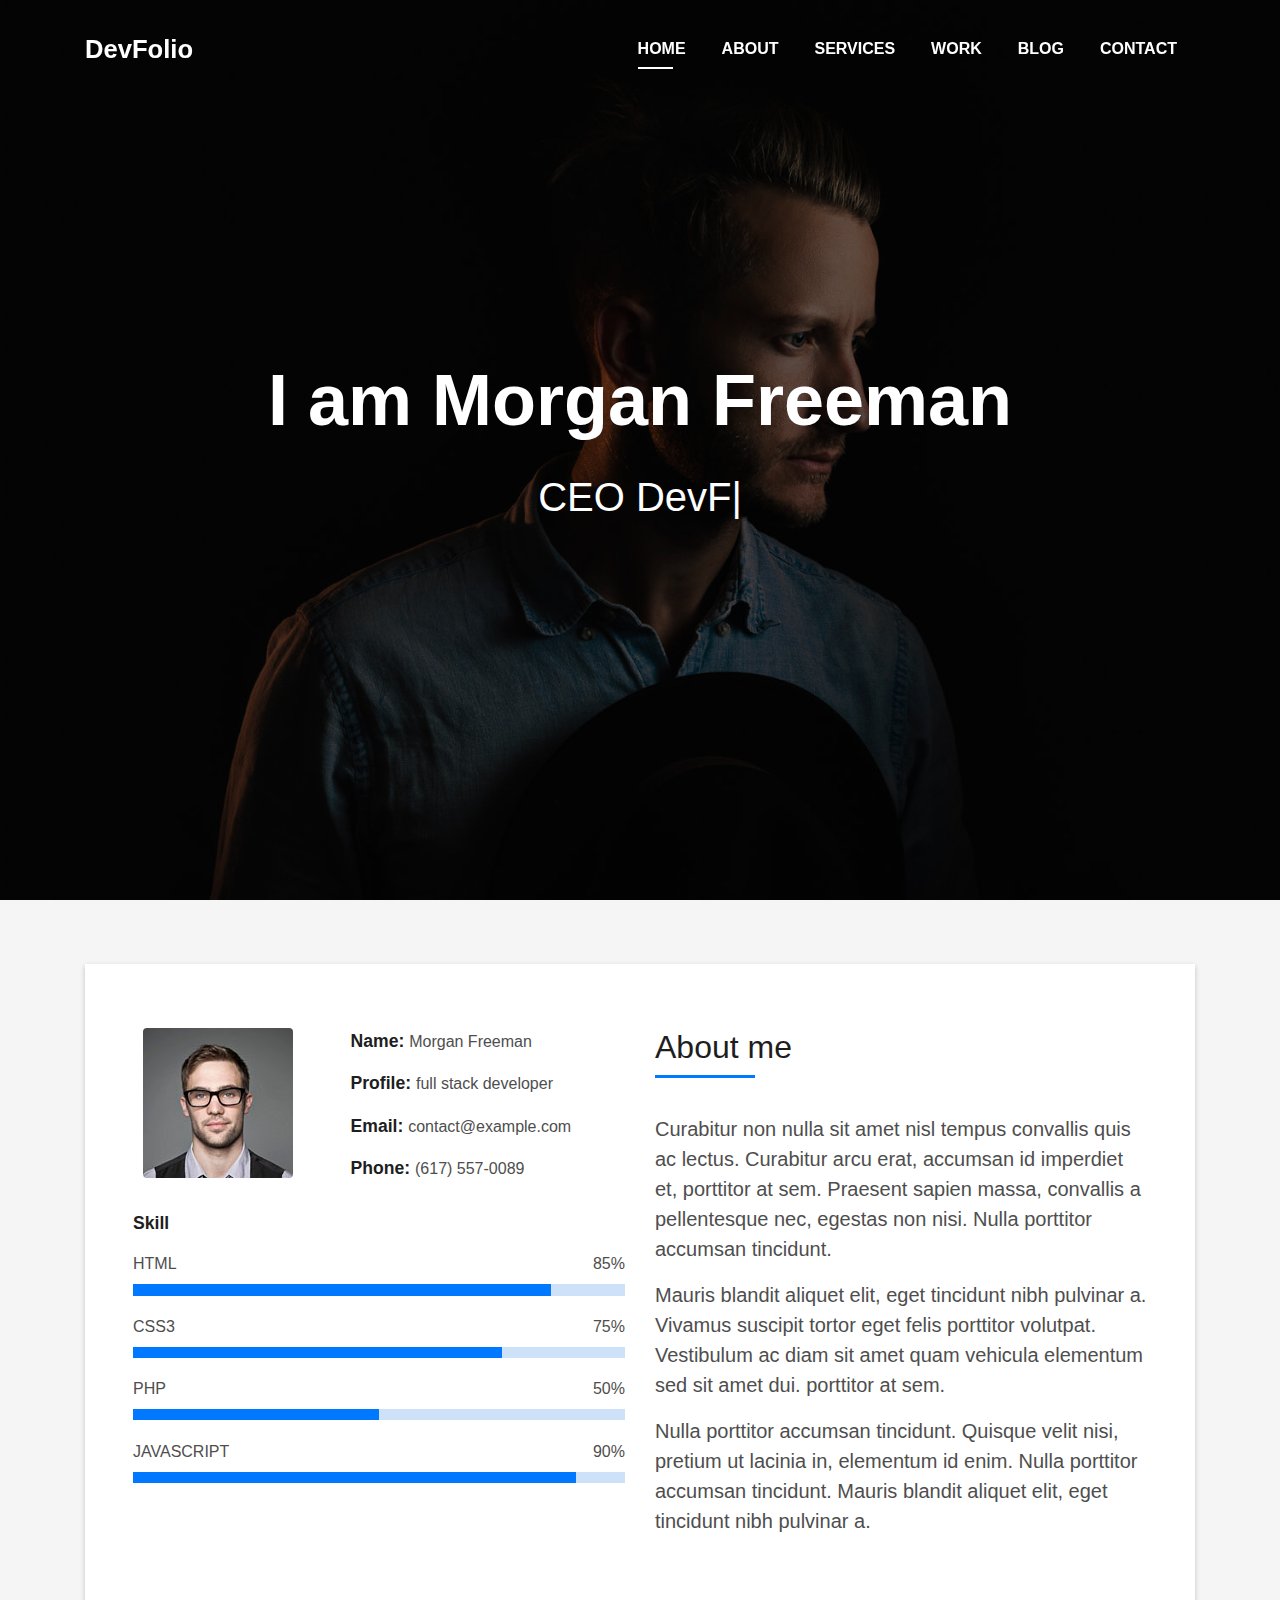
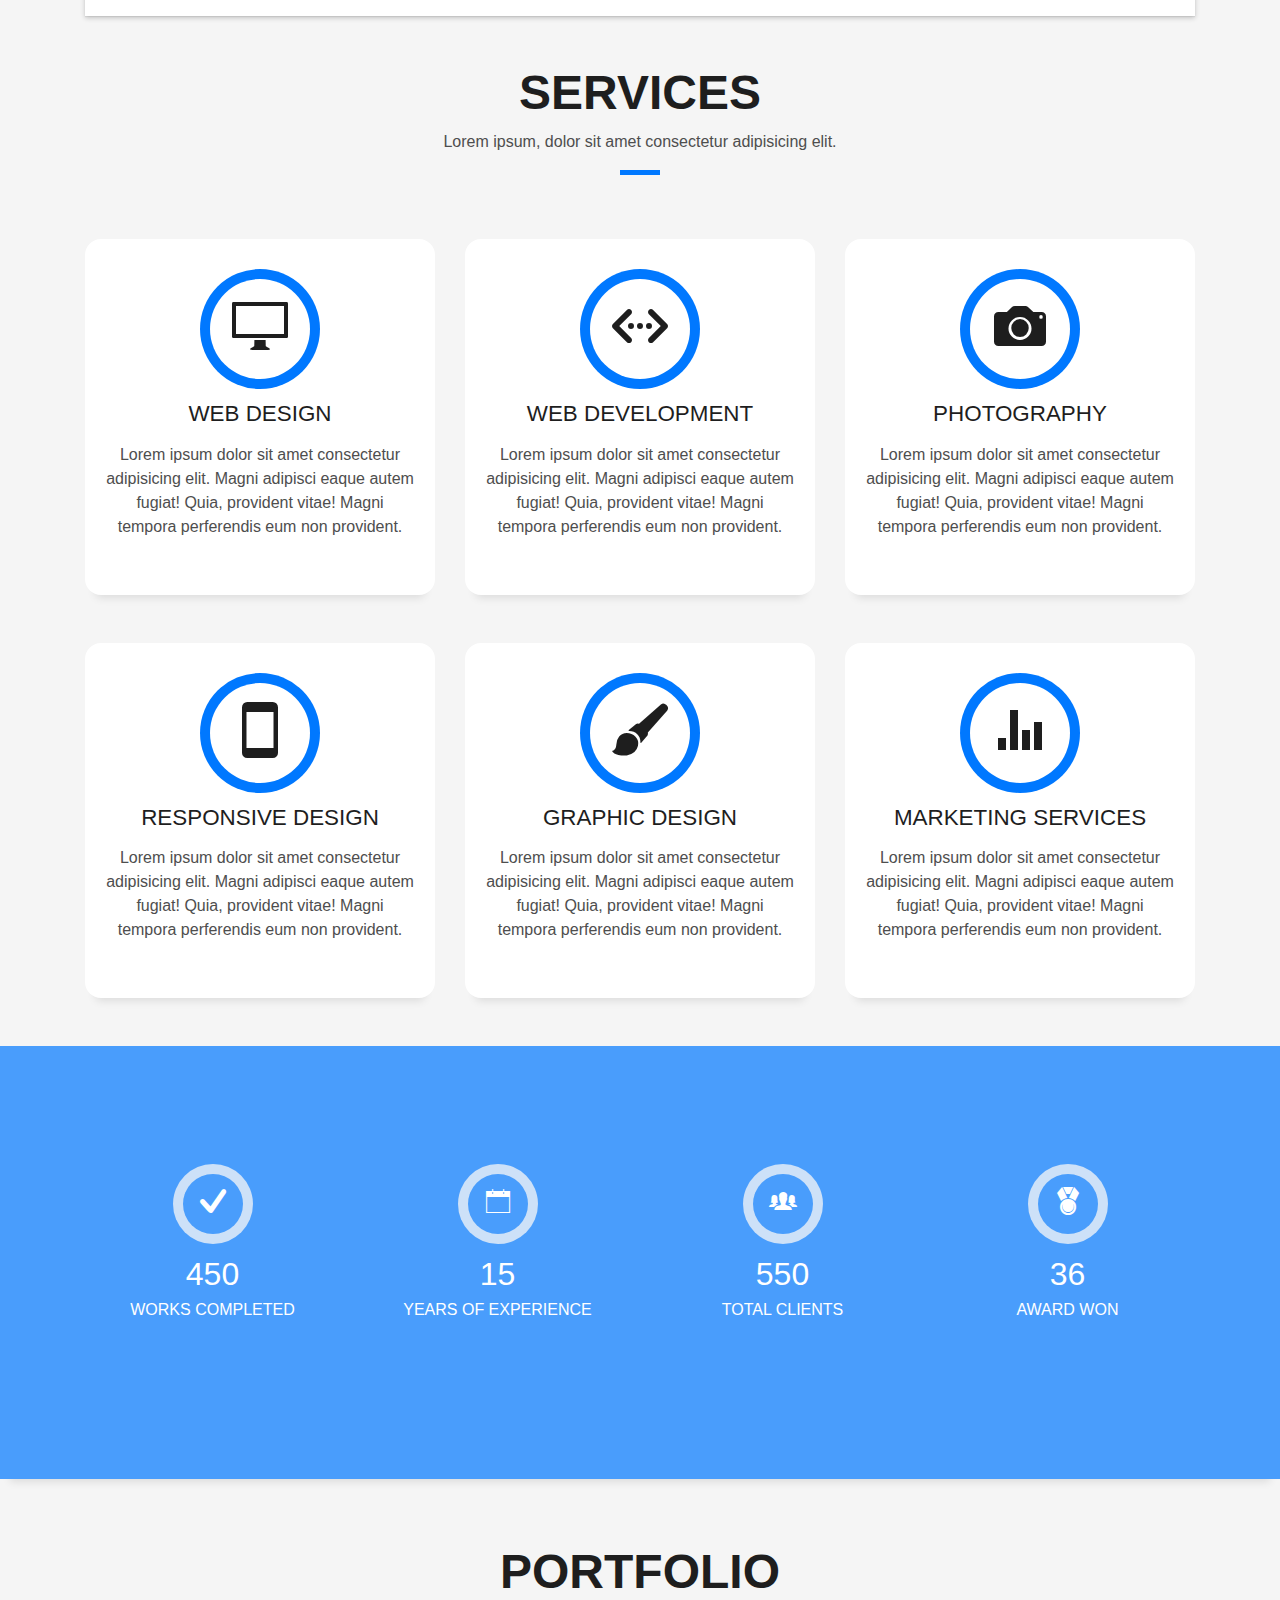
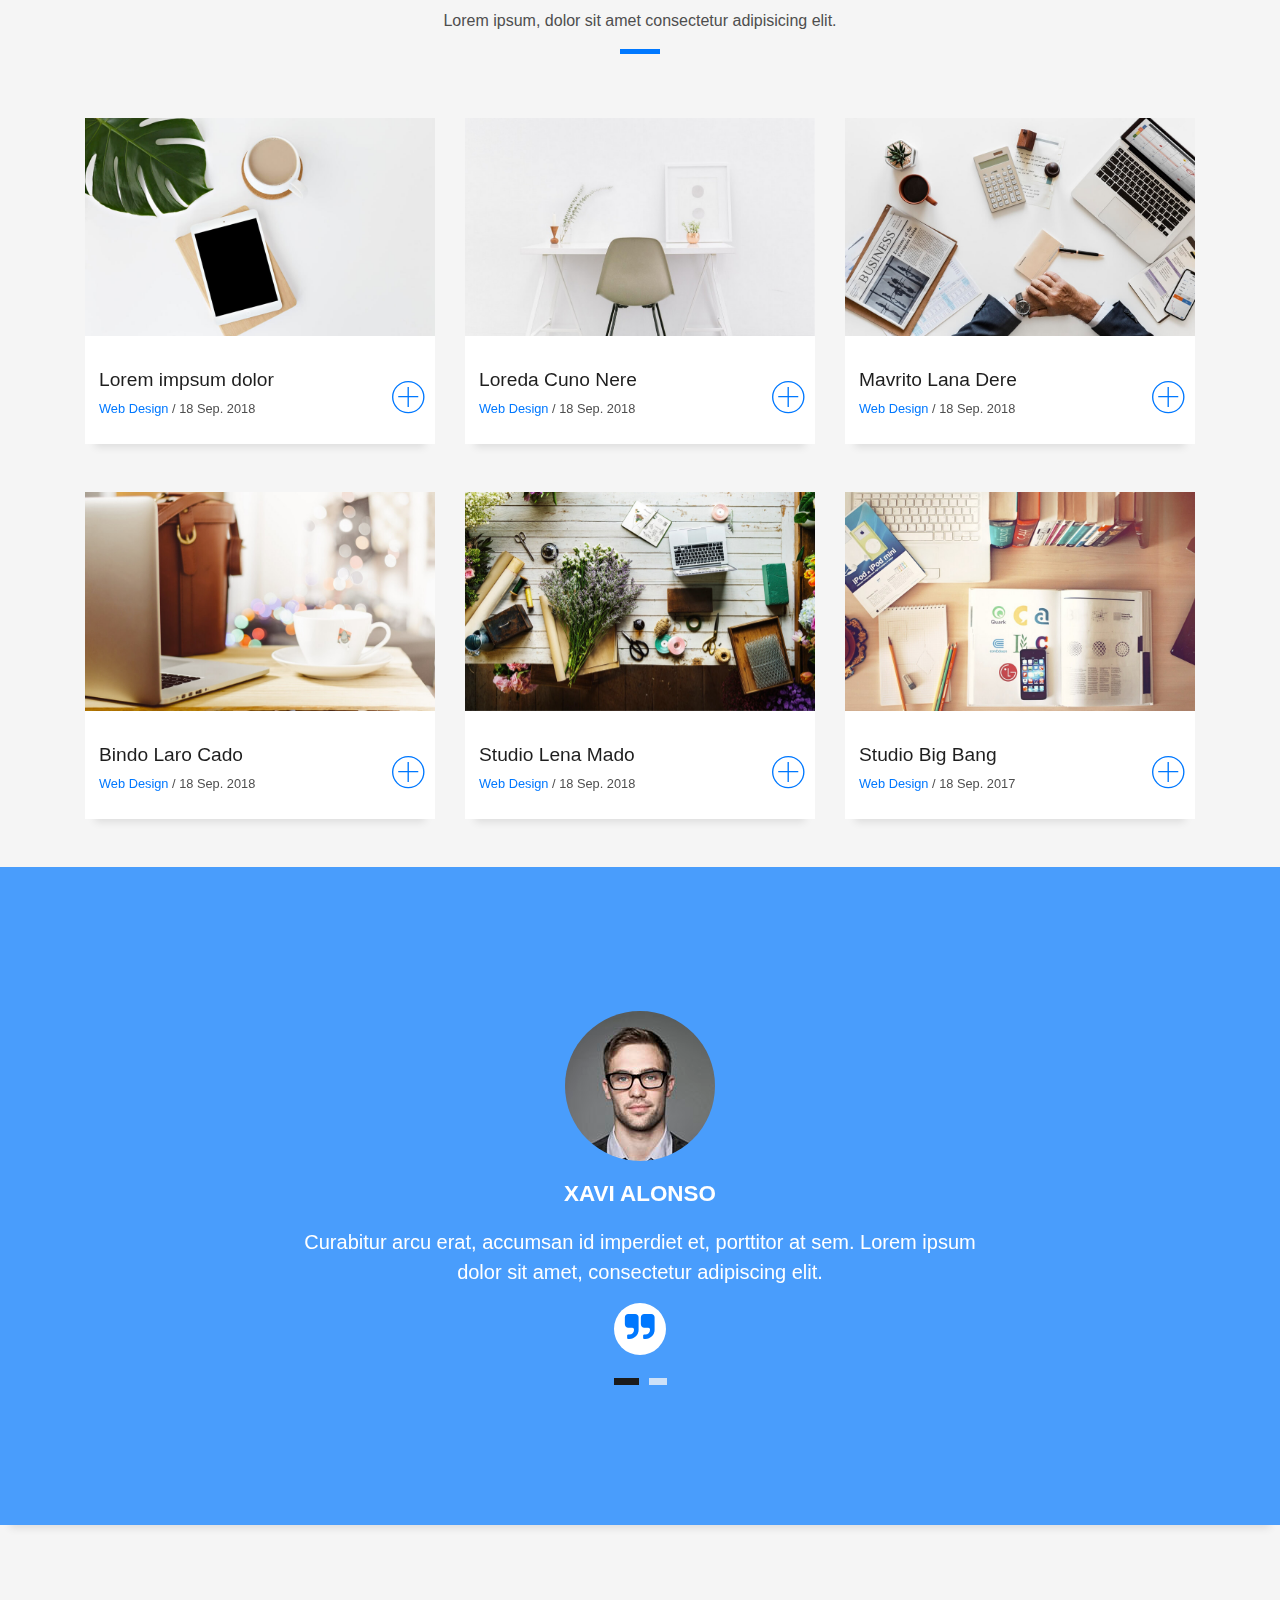
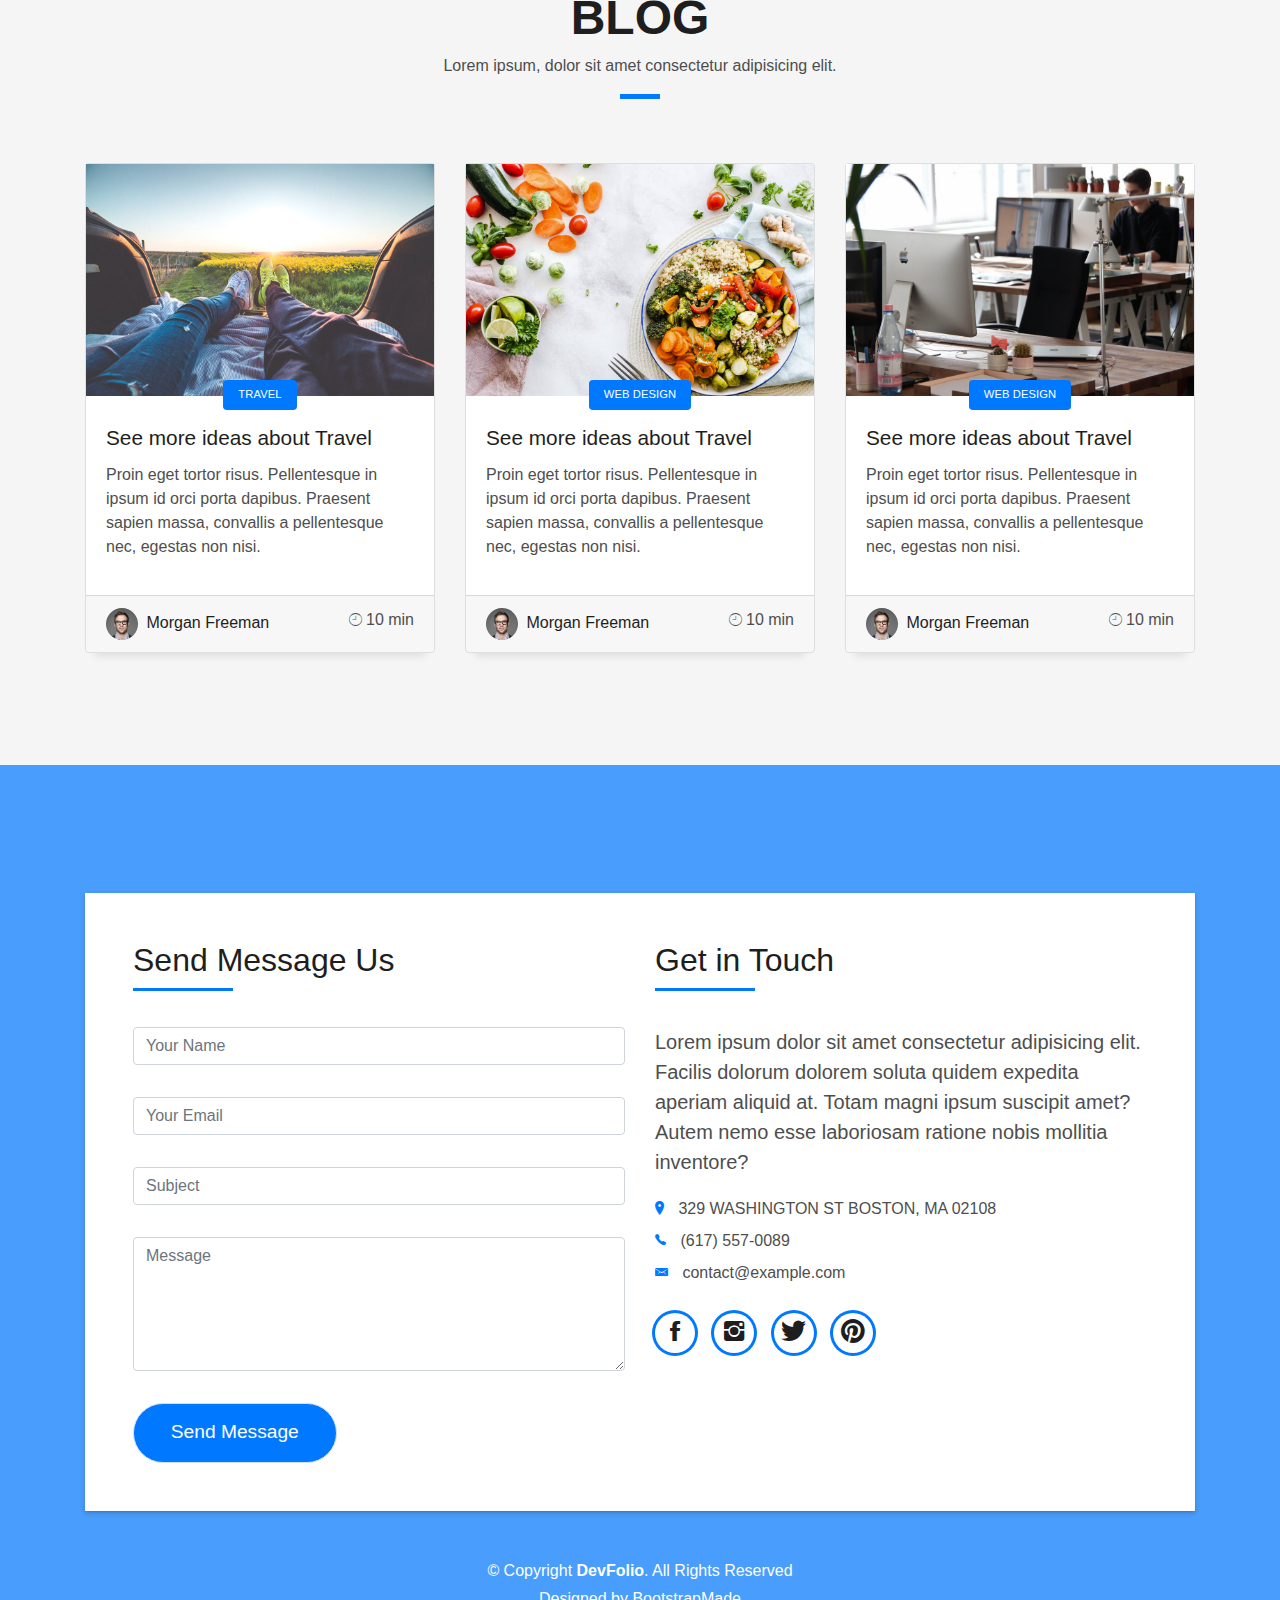
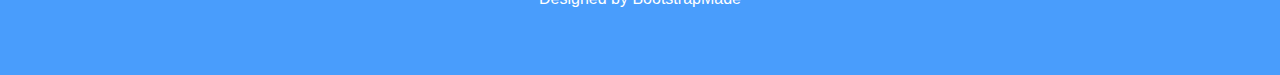
<file: portfolio/index.html>
<!DOCTYPE html>
<html lang="en">
<head>
  <meta charset="utf-8">
  <title>DevFolio Bootstrap Template</title>
  <meta content="width=device-width, initial-scale=1.0" name="viewport">
  <meta content="" name="keywords">
  <meta content="" name="description">

  <!-- Favicons -->
  <link href="img/favicon.png" rel="icon">
  <link href="img/apple-touch-icon.png" rel="apple-touch-icon">

  <!-- Bootstrap CSS File -->
  <link href="lib/bootstrap/css/bootstrap.min.css" rel="stylesheet">

  <!-- Libraries CSS Files -->
  <link href="lib/font-awesome/css/font-awesome.min.css" rel="stylesheet">
  <link href="lib/animate/animate.min.css" rel="stylesheet">
  <link href="lib/ionicons/css/ionicons.min.css" rel="stylesheet">
  <link href="lib/owlcarousel/assets/owl.carousel.min.css" rel="stylesheet">
  <link href="lib/lightbox/css/lightbox.min.css" rel="stylesheet">

  <!-- Main Stylesheet File -->
  <link href="css/style.css" rel="stylesheet">

  <!-- =======================================================
    Theme Name: DevFolio
    Theme URL: https://bootstrapmade.com/devfolio-bootstrap-portfolio-html-template/
    Author: BootstrapMade.com
    License: https://bootstrapmade.com/license/
  ======================================================= -->
</head>

<body id="page-top">

  <!--/ Nav Star /-->
  <nav class="navbar navbar-b navbar-trans navbar-expand-md fixed-top" id="mainNav">
    <div class="container">
      <a class="navbar-brand js-scroll" href="#page-top">DevFolio</a>
      <button class="navbar-toggler collapsed" type="button" data-toggle="collapse" data-target="#navbarDefault"
        aria-controls="navbarDefault" aria-expanded="false" aria-label="Toggle navigation">
        <span></span>
        <span></span>
        <span></span>
      </button>
      <div class="navbar-collapse collapse justify-content-end" id="navbarDefault">
        <ul class="navbar-nav">
          <li class="nav-item">
            <a class="nav-link js-scroll active" href="#home">Home</a>
          </li>
          <li class="nav-item">
            <a class="nav-link js-scroll" href="#about">About</a>
          </li>
          <li class="nav-item">
            <a class="nav-link js-scroll" href="#service">Services</a>
          </li>
          <li class="nav-item">
            <a class="nav-link js-scroll" href="#work">Work</a>
          </li>
          <li class="nav-item">
            <a class="nav-link js-scroll" href="#blog">Blog</a>
          </li>
          <li class="nav-item">
            <a class="nav-link js-scroll" href="#contact">Contact</a>
          </li>
        </ul>
      </div>
    </div>
  </nav>
  <!--/ Nav End /-->

  <!--/ Intro Skew Star /-->
  <div id="home" class="intro route bg-image" style="background-image: url(img/intro-bg.jpg)">
    <div class="overlay-itro"></div>
    <div class="intro-content display-table">
      <div class="table-cell">
        <div class="container">
          <!--<p class="display-6 color-d">Hello, world!</p>-->
          <h1 class="intro-title mb-4">I am Morgan Freeman</h1>
          <p class="intro-subtitle"><span class="text-slider-items">CEO DevFolio,Web Developer,Web Designer,Frontend Developer,Graphic Designer</span><strong class="text-slider"></strong></p>
          <!-- <p class="pt-3"><a class="btn btn-primary btn js-scroll px-4" href="#about" role="button">Learn More</a></p> -->
        </div>
      </div>
    </div>
  </div>
  <!--/ Intro Skew End /-->

  <section id="about" class="about-mf sect-pt4 route">
    <div class="container">
      <div class="row">
        <div class="col-sm-12">
          <div class="box-shadow-full">
            <div class="row">
              <div class="col-md-6">
                <div class="row">
                  <div class="col-sm-6 col-md-5">
                    <div class="about-img">
                      <img src="img/testimonial-2.jpg" class="img-fluid rounded b-shadow-a" alt="">
                    </div>
                  </div>
                  <div class="col-sm-6 col-md-7">
                    <div class="about-info">
                      <p><span class="title-s">Name: </span> <span>Morgan Freeman</span></p>
                      <p><span class="title-s">Profile: </span> <span>full stack developer</span></p>
                      <p><span class="title-s">Email: </span> <span>contact@example.com</span></p>
                      <p><span class="title-s">Phone: </span> <span>(617) 557-0089</span></p>
                    </div>
                  </div>
                </div>
                <div class="skill-mf">
                  <p class="title-s">Skill</p>
                  <span>HTML</span> <span class="pull-right">85%</span>
                  <div class="progress">
                    <div class="progress-bar" role="progressbar" style="width: 85%;" aria-valuenow="85" aria-valuemin="0"
                      aria-valuemax="100"></div>
                  </div>
                  <span>CSS3</span> <span class="pull-right">75%</span>
                  <div class="progress">
                    <div class="progress-bar" role="progressbar" style="width: 75%" aria-valuenow="75" aria-valuemin="0"
                      aria-valuemax="100"></div>
                  </div>
                  <span>PHP</span> <span class="pull-right">50%</span>
                  <div class="progress">
                    <div class="progress-bar" role="progressbar" style="width: 50%" aria-valuenow="50" aria-valuemin="0"
                      aria-valuemax="100"></div>
                  </div>
                  <span>JAVASCRIPT</span> <span class="pull-right">90%</span>
                  <div class="progress">
                    <div class="progress-bar" role="progressbar" style="width: 90%" aria-valuenow="90" aria-valuemin="0"
                      aria-valuemax="100"></div>
                  </div>
                </div>
              </div>
              <div class="col-md-6">
                <div class="about-me pt-4 pt-md-0">
                  <div class="title-box-2">
                    <h5 class="title-left">
                      About me
                    </h5>
                  </div>
                  <p class="lead">
                    Curabitur non nulla sit amet nisl tempus convallis quis ac lectus. Curabitur arcu erat, accumsan id
                    imperdiet et, porttitor
                    at sem. Praesent sapien massa, convallis a pellentesque nec, egestas non nisi. Nulla
                    porttitor accumsan tincidunt.
                  </p>
                  <p class="lead">
                    Mauris blandit aliquet elit, eget tincidunt nibh pulvinar a. Vivamus suscipit tortor eget felis
                    porttitor volutpat. Vestibulum
                    ac diam sit amet quam vehicula elementum sed sit amet dui. porttitor at sem.
                  </p>
                  <p class="lead">
                    Nulla porttitor accumsan tincidunt. Quisque velit nisi, pretium ut lacinia in, elementum id enim.
                    Nulla porttitor accumsan
                    tincidunt. Mauris blandit aliquet elit, eget tincidunt nibh pulvinar a.
                  </p>
                </div>
              </div>
            </div>
          </div>
        </div>
      </div>
    </div>
  </section>

  <!--/ Section Services Star /-->
  <section id="service" class="services-mf route">
    <div class="container">
      <div class="row">
        <div class="col-sm-12">
          <div class="title-box text-center">
            <h3 class="title-a">
              Services
            </h3>
            <p class="subtitle-a">
              Lorem ipsum, dolor sit amet consectetur adipisicing elit.
            </p>
            <div class="line-mf"></div>
          </div>
        </div>
      </div>
      <div class="row">
        <div class="col-md-4">
          <div class="service-box">
            <div class="service-ico">
              <span class="ico-circle"><i class="ion-monitor"></i></span>
            </div>
            <div class="service-content">
              <h2 class="s-title">Web Design</h2>
              <p class="s-description text-center">
                Lorem ipsum dolor sit amet consectetur adipisicing elit. Magni adipisci eaque autem fugiat! Quia,
                provident vitae! Magni
                tempora perferendis eum non provident.
              </p>
            </div>
          </div>
        </div>
        <div class="col-md-4">
          <div class="service-box">
            <div class="service-ico">
              <span class="ico-circle"><i class="ion-code-working"></i></span>
            </div>
            <div class="service-content">
              <h2 class="s-title">Web Development</h2>
              <p class="s-description text-center">
                Lorem ipsum dolor sit amet consectetur adipisicing elit. Magni adipisci eaque autem fugiat! Quia,
                provident vitae! Magni
                tempora perferendis eum non provident.
              </p>
            </div>
          </div>
        </div>
        <div class="col-md-4">
          <div class="service-box">
            <div class="service-ico">
              <span class="ico-circle"><i class="ion-camera"></i></span>
            </div>
            <div class="service-content">
              <h2 class="s-title">Photography</h2>
              <p class="s-description text-center">
                Lorem ipsum dolor sit amet consectetur adipisicing elit. Magni adipisci eaque autem fugiat! Quia,
                provident vitae! Magni
                tempora perferendis eum non provident.
              </p>
            </div>
          </div>
        </div>
        <div class="col-md-4">
          <div class="service-box">
            <div class="service-ico">
              <span class="ico-circle"><i class="ion-android-phone-portrait"></i></span>
            </div>
            <div class="service-content">
              <h2 class="s-title">Responsive Design</h2>
              <p class="s-description text-center">
                Lorem ipsum dolor sit amet consectetur adipisicing elit. Magni adipisci eaque autem fugiat! Quia,
                provident vitae! Magni
                tempora perferendis eum non provident.
              </p>
            </div>
          </div>
        </div>
        <div class="col-md-4">
          <div class="service-box">
            <div class="service-ico">
              <span class="ico-circle"><i class="ion-paintbrush"></i></span>
            </div>
            <div class="service-content">
              <h2 class="s-title">Graphic Design</h2>
              <p class="s-description text-center">
                Lorem ipsum dolor sit amet consectetur adipisicing elit. Magni adipisci eaque autem fugiat! Quia,
                provident vitae! Magni
                tempora perferendis eum non provident.
              </p>
            </div>
          </div>
        </div>
        <div class="col-md-4">
          <div class="service-box">
            <div class="service-ico">
              <span class="ico-circle"><i class="ion-stats-bars"></i></span>
            </div>
            <div class="service-content">
              <h2 class="s-title">Marketing Services</h2>
              <p class="s-description text-center">
                Lorem ipsum dolor sit amet consectetur adipisicing elit. Magni adipisci eaque autem fugiat! Quia,
                provident vitae! Magni
                tempora perferendis eum non provident.
              </p>
            </div>
          </div>
        </div>
      </div>
    </div>
  </section>
  <!--/ Section Services End /-->

  <div class="section-counter paralax-mf bg-image" style="background-image: url(img/counters-bg.jpg)">
    <div class="overlay-mf"></div>
    <div class="container">
      <div class="row">
        <div class="col-sm-3 col-lg-3">
          <div class="counter-box">
            <div class="counter-ico">
              <span class="ico-circle"><i class="ion-checkmark-round"></i></span>
            </div>
            <div class="counter-num">
              <p class="counter">450</p>
              <span class="counter-text">WORKS COMPLETED</span>
            </div>
          </div>
        </div>
        <div class="col-sm-3 col-lg-3">
          <div class="counter-box pt-4 pt-md-0">
            <div class="counter-ico">
              <span class="ico-circle"><i class="ion-ios-calendar-outline"></i></span>
            </div>
            <div class="counter-num">
              <p class="counter">15</p>
              <span class="counter-text">YEARS OF EXPERIENCE</span>
            </div>
          </div>
        </div>
        <div class="col-sm-3 col-lg-3">
          <div class="counter-box pt-4 pt-md-0">
            <div class="counter-ico">
              <span class="ico-circle"><i class="ion-ios-people"></i></span>
            </div>
            <div class="counter-num">
              <p class="counter">550</p>
              <span class="counter-text">TOTAL CLIENTS</span>
            </div>
          </div>
        </div>
        <div class="col-sm-3 col-lg-3">
          <div class="counter-box pt-4 pt-md-0">
            <div class="counter-ico">
              <span class="ico-circle"><i class="ion-ribbon-a"></i></span>
            </div>
            <div class="counter-num">
              <p class="counter">36</p>
              <span class="counter-text">AWARD WON</span>
            </div>
          </div>
        </div>
      </div>
    </div>
  </div>

  <!--/ Section Portfolio Star /-->
  <section id="work" class="portfolio-mf sect-pt4 route">
    <div class="container">
      <div class="row">
        <div class="col-sm-12">
          <div class="title-box text-center">
            <h3 class="title-a">
              Portfolio
            </h3>
            <p class="subtitle-a">
              Lorem ipsum, dolor sit amet consectetur adipisicing elit.
            </p>
            <div class="line-mf"></div>
          </div>
        </div>
      </div>
      <div class="row">
        <div class="col-md-4">
          <div class="work-box">
            <a href="img/work-1.jpg" data-lightbox="gallery-mf">
              <div class="work-img">
                <img src="img/work-1.jpg" alt="" class="img-fluid">
              </div>
              <div class="work-content">
                <div class="row">
                  <div class="col-sm-8">
                    <h2 class="w-title">Lorem impsum dolor</h2>
                    <div class="w-more">
                      <span class="w-ctegory">Web Design</span> / <span class="w-date">18 Sep. 2018</span>
                    </div>
                  </div>
                  <div class="col-sm-4">
                    <div class="w-like">
                      <span class="ion-ios-plus-outline"></span>
                    </div>
                  </div>
                </div>
              </div>
            </a>
          </div>
        </div>
        <div class="col-md-4">
          <div class="work-box">
            <a href="img/work-2.jpg" data-lightbox="gallery-mf">
              <div class="work-img">
                <img src="img/work-2.jpg" alt="" class="img-fluid">
              </div>
              <div class="work-content">
                <div class="row">
                  <div class="col-sm-8">
                    <h2 class="w-title">Loreda Cuno Nere</h2>
                    <div class="w-more">
                      <span class="w-ctegory">Web Design</span> / <span class="w-date">18 Sep. 2018</span>
                    </div>
                  </div>
                  <div class="col-sm-4">
                    <div class="w-like">
                      <span class="ion-ios-plus-outline"></span>
                    </div>
                  </div>
                </div>
              </div>
            </a>
          </div>
        </div>
        <div class="col-md-4">
          <div class="work-box">
            <a href="img/work-3.jpg" data-lightbox="gallery-mf">
              <div class="work-img">
                <img src="img/work-3.jpg" alt="" class="img-fluid">
              </div>
              <div class="work-content">
                <div class="row">
                  <div class="col-sm-8">
                    <h2 class="w-title">Mavrito Lana Dere</h2>
                    <div class="w-more">
                      <span class="w-ctegory">Web Design</span> / <span class="w-date">18 Sep. 2018</span>
                    </div>
                  </div>
                  <div class="col-sm-4">
                    <div class="w-like">
                      <span class="ion-ios-plus-outline"></span>
                    </div>
                  </div>
                </div>
              </div>
            </a>
          </div>
        </div>
        <div class="col-md-4">
          <div class="work-box">
            <a href="img/work-4.jpg" data-lightbox="gallery-mf">
              <div class="work-img">
                <img src="img/work-4.jpg" alt="" class="img-fluid">
              </div>
              <div class="work-content">
                <div class="row">
                  <div class="col-sm-8">
                    <h2 class="w-title">Bindo Laro Cado</h2>
                    <div class="w-more">
                      <span class="w-ctegory">Web Design</span> / <span class="w-date">18 Sep. 2018</span>
                    </div>
                  </div>
                  <div class="col-sm-4">
                    <div class="w-like">
                      <span class="ion-ios-plus-outline"></span>
                    </div>
                  </div>
                </div>
              </div>
            </a>
          </div>
        </div>
        <div class="col-md-4">
          <div class="work-box">
            <a href="img/work-5.jpg" data-lightbox="gallery-mf">
              <div class="work-img">
                <img src="img/work-5.jpg" alt="" class="img-fluid">
              </div>
              <div class="work-content">
                <div class="row">
                  <div class="col-sm-8">
                    <h2 class="w-title">Studio Lena Mado</h2>
                    <div class="w-more">
                      <span class="w-ctegory">Web Design</span> / <span class="w-date">18 Sep. 2018</span>
                    </div>
                  </div>
                  <div class="col-sm-4">
                    <div class="w-like">
                      <span class="ion-ios-plus-outline"></span>
                    </div>
                  </div>
                </div>
              </div>
            </a>
          </div>
        </div>
        <div class="col-md-4">
          <div class="work-box">
            <a href="img/work-6.jpg" data-lightbox="gallery-mf">
              <div class="work-img">
                <img src="img/work-6.jpg" alt="" class="img-fluid">
              </div>
              <div class="work-content">
                <div class="row">
                  <div class="col-sm-8">
                    <h2 class="w-title">Studio Big Bang</h2>
                    <div class="w-more">
                      <span class="w-ctegory">Web Design</span> / <span class="w-date">18 Sep. 2017</span>
                    </div>
                  </div>
                  <div class="col-sm-4">
                    <div class="w-like">
                      <span class="ion-ios-plus-outline"></span>
                    </div>
                  </div>
                </div>
              </div>
            </a>
          </div>
        </div>
        
      </div>
    </div>
  </section>
  <!--/ Section Portfolio End /-->

  <!--/ Section Testimonials Star /-->
  <div class="testimonials paralax-mf bg-image" style="background-image: url(img/overlay-bg.jpg)">
    <div class="overlay-mf"></div>
    <div class="container">
      <div class="row">
        <div class="col-md-12">
          <div id="testimonial-mf" class="owl-carousel owl-theme">
            <div class="testimonial-box">
              <div class="author-test">
                <img src="img/testimonial-2.jpg" alt="" class="rounded-circle b-shadow-a">
                <span class="author">Xavi Alonso</span>
              </div>
              <div class="content-test">
                <p class="description lead">
                  Curabitur arcu erat, accumsan id imperdiet et, porttitor at sem. Lorem ipsum dolor sit amet,
                  consectetur adipiscing elit.
                </p>
                <span class="comit"><i class="fa fa-quote-right"></i></span>
              </div>
            </div>
            <div class="testimonial-box">
              <div class="author-test">
                <img src="img/testimonial-4.jpg" alt="" class="rounded-circle b-shadow-a">
                <span class="author">Marta Socrate</span>
              </div>
              <div class="content-test">
                <p class="description lead">
                  Curabitur arcu erat, accumsan id imperdiet et, porttitor at sem. Lorem ipsum dolor sit amet,
                  consectetur adipiscing elit.
                </p>
                <span class="comit"><i class="fa fa-quote-right"></i></span>
              </div>
            </div>
          </div>
        </div>
      </div>
    </div>
  </div>

  <!--/ Section Blog Star /-->
  <section id="blog" class="blog-mf sect-pt4 route">
    <div class="container">
      <div class="row">
        <div class="col-sm-12">
          <div class="title-box text-center">
            <h3 class="title-a">
              Blog
            </h3>
            <p class="subtitle-a">
              Lorem ipsum, dolor sit amet consectetur adipisicing elit.
            </p>
            <div class="line-mf"></div>
          </div>
        </div>
      </div>
      <div class="row">
        <div class="col-md-4">
          <div class="card card-blog">
            <div class="card-img">
              <a href="blog-single.html"><img src="img/post-1.jpg" alt="" class="img-fluid"></a>
            </div>
            <div class="card-body">
              <div class="card-category-box">
                <div class="card-category">
                  <h6 class="category">Travel</h6>
                </div>
              </div>
              <h3 class="card-title"><a href="blog-single.html">See more ideas about Travel</a></h3>
              <p class="card-description">
                Proin eget tortor risus. Pellentesque in ipsum id orci porta dapibus. Praesent sapien massa, convallis
                a pellentesque nec,
                egestas non nisi.
              </p>
            </div>
            <div class="card-footer">
              <div class="post-author">
                <a href="#">
                  <img src="img/testimonial-2.jpg" alt="" class="avatar rounded-circle">
                  <span class="author">Morgan Freeman</span>
                </a>
              </div>
              <div class="post-date">
                <span class="ion-ios-clock-outline"></span> 10 min
              </div>
            </div>
          </div>
        </div>
        <div class="col-md-4">
          <div class="card card-blog">
            <div class="card-img">
              <a href="blog-single.html"><img src="img/post-2.jpg" alt="" class="img-fluid"></a>
            </div>
            <div class="card-body">
              <div class="card-category-box">
                <div class="card-category">
                  <h6 class="category">Web Design</h6>
                </div>
              </div>
              <h3 class="card-title"><a href="blog-single.html">See more ideas about Travel</a></h3>
              <p class="card-description">
                Proin eget tortor risus. Pellentesque in ipsum id orci porta dapibus. Praesent sapien massa, convallis
                a pellentesque nec,
                egestas non nisi.
              </p>
            </div>
            <div class="card-footer">
              <div class="post-author">
                <a href="#">
                  <img src="img/testimonial-2.jpg" alt="" class="avatar rounded-circle">
                  <span class="author">Morgan Freeman</span>
                </a>
              </div>
              <div class="post-date">
                <span class="ion-ios-clock-outline"></span> 10 min
              </div>
            </div>
          </div>
        </div>
        <div class="col-md-4">
          <div class="card card-blog">
            <div class="card-img">
              <a href="blog-single.html"><img src="img/post-3.jpg" alt="" class="img-fluid"></a>
            </div>
            <div class="card-body">
              <div class="card-category-box">
                <div class="card-category">
                  <h6 class="category">Web Design</h6>
                </div>
              </div>
              <h3 class="card-title"><a href="blog-single.html">See more ideas about Travel</a></h3>
              <p class="card-description">
                Proin eget tortor risus. Pellentesque in ipsum id orci porta dapibus. Praesent sapien massa, convallis
                a pellentesque nec,
                egestas non nisi.
              </p>
            </div>
            <div class="card-footer">
              <div class="post-author">
                <a href="#">
                  <img src="img/testimonial-2.jpg" alt="" class="avatar rounded-circle">
                  <span class="author">Morgan Freeman</span>
                </a>
              </div>
              <div class="post-date">
                <span class="ion-ios-clock-outline"></span> 10 min
              </div>
            </div>
          </div>
        </div>
      </div>
    </div>
  </section>
  <!--/ Section Blog End /-->

  <!--/ Section Contact-Footer Star /-->
  <section class="paralax-mf footer-paralax bg-image sect-mt4 route" style="background-image: url(img/overlay-bg.jpg)">
    <div class="overlay-mf"></div>
    <div class="container">
      <div class="row">
        <div class="col-sm-12">
          <div class="contact-mf">
            <div id="contact" class="box-shadow-full">
              <div class="row">
                <div class="col-md-6">
                  <div class="title-box-2">
                    <h5 class="title-left">
                      Send Message Us
                    </h5>
                  </div>
                  <div>
                      <form action="" method="post" role="form" class="contactForm">
                      <div id="sendmessage">Your message has been sent. Thank you!</div>
                      <div id="errormessage"></div>
                      <div class="row">
                        <div class="col-md-12 mb-3">
                          <div class="form-group">
                            <input type="text" name="name" class="form-control" id="name" placeholder="Your Name" data-rule="minlen:4" data-msg="Please enter at least 4 chars" />
                            <div class="validation"></div>
                          </div>
                        </div>
                        <div class="col-md-12 mb-3">
                          <div class="form-group">
                            <input type="email" class="form-control" name="email" id="email" placeholder="Your Email" data-rule="email" data-msg="Please enter a valid email" />
                            <div class="validation"></div>
                          </div>
                        </div>
                        <div class="col-md-12 mb-3">
                            <div class="form-group">
                              <input type="text" class="form-control" name="subject" id="subject" placeholder="Subject" data-rule="minlen:4" data-msg="Please enter at least 8 chars of subject" />
                              <div class="validation"></div>
                            </div>
                        </div>
                        <div class="col-md-12 mb-3">
                          <div class="form-group">
                            <textarea class="form-control" name="message" rows="5" data-rule="required" data-msg="Please write something for us" placeholder="Message"></textarea>
                            <div class="validation"></div>
                          </div>
                        </div>
                        <div class="col-md-12">
                          <button type="submit" class="button button-a button-big button-rouded">Send Message</button>
                        </div>
                      </div>
                    </form>
                  </div>
                </div>
                <div class="col-md-6">
                  <div class="title-box-2 pt-4 pt-md-0">
                    <h5 class="title-left">
                      Get in Touch
                    </h5>
                  </div>
                  <div class="more-info">
                    <p class="lead">
                      Lorem ipsum dolor sit amet consectetur adipisicing elit. Facilis dolorum dolorem soluta quidem
                      expedita aperiam aliquid at.
                      Totam magni ipsum suscipit amet? Autem nemo esse laboriosam ratione nobis
                      mollitia inventore?
                    </p>
                    <ul class="list-ico">
                      <li><span class="ion-ios-location"></span> 329 WASHINGTON ST BOSTON, MA 02108</li>
                      <li><span class="ion-ios-telephone"></span> (617) 557-0089</li>
                      <li><span class="ion-email"></span> contact@example.com</li>
                    </ul>
                  </div>
                  <div class="socials">
                    <ul>
                      <li><a href=""><span class="ico-circle"><i class="ion-social-facebook"></i></span></a></li>
                      <li><a href=""><span class="ico-circle"><i class="ion-social-instagram"></i></span></a></li>
                      <li><a href=""><span class="ico-circle"><i class="ion-social-twitter"></i></span></a></li>
                      <li><a href=""><span class="ico-circle"><i class="ion-social-pinterest"></i></span></a></li>
                    </ul>
                  </div>
                </div>
              </div>
            </div>
          </div>
        </div>
      </div>
    </div>
    <footer>
      <div class="container">
        <div class="row">
          <div class="col-sm-12">
            <div class="copyright-box">
              <p class="copyright">&copy; Copyright <strong>DevFolio</strong>. All Rights Reserved</p>
              <div class="credits">
                <!--
                  All the links in the footer should remain intact.
                  You can delete the links only if you purchased the pro version.
                  Licensing information: https://bootstrapmade.com/license/
                  Purchase the pro version with working PHP/AJAX contact form: https://bootstrapmade.com/buy/?theme=DevFolio
                -->
                Designed by <a href="https://bootstrapmade.com/">BootstrapMade</a>
              </div>
            </div>
          </div>
        </div>
      </div>
    </footer>
  </section>
  <!--/ Section Contact-footer End /-->

  <a href="#" class="back-to-top"><i class="fa fa-chevron-up"></i></a>
  <div id="preloader"></div>

  <!-- JavaScript Libraries -->
  <script src="lib/jquery/jquery.min.js"></script>
  <script src="lib/jquery/jquery-migrate.min.js"></script>
  <script src="lib/popper/popper.min.js"></script>
  <script src="lib/bootstrap/js/bootstrap.min.js"></script>
  <script src="lib/easing/easing.min.js"></script>
  <script src="lib/counterup/jquery.waypoints.min.js"></script>
  <script src="lib/counterup/jquery.counterup.js"></script>
  <script src="lib/owlcarousel/owl.carousel.min.js"></script>
  <script src="lib/lightbox/js/lightbox.min.js"></script>
  <script src="lib/typed/typed.min.js"></script>
  <!-- Contact Form JavaScript File -->
  <script src="contactform/contactform.js"></script>

  <!-- Template Main Javascript File -->
  <script src="js/main.js"></script>

</body>
</html>
</file>
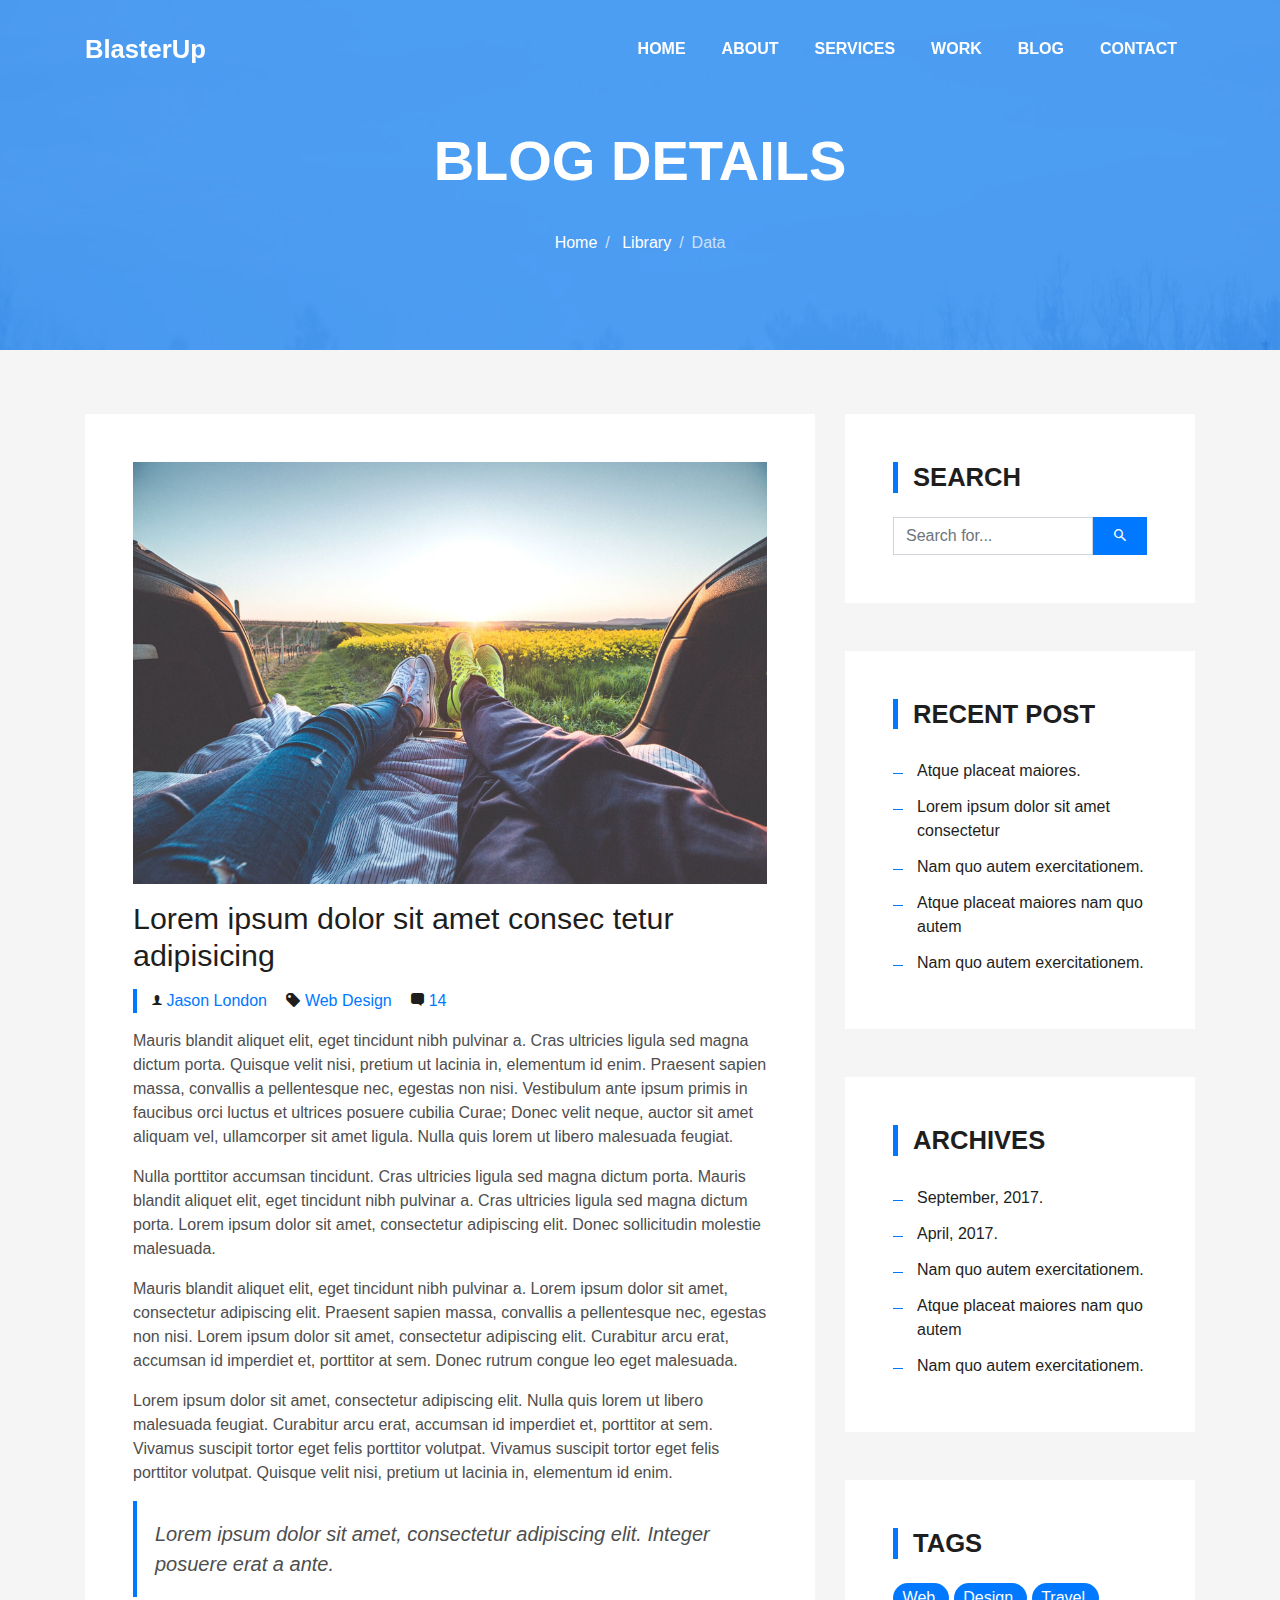
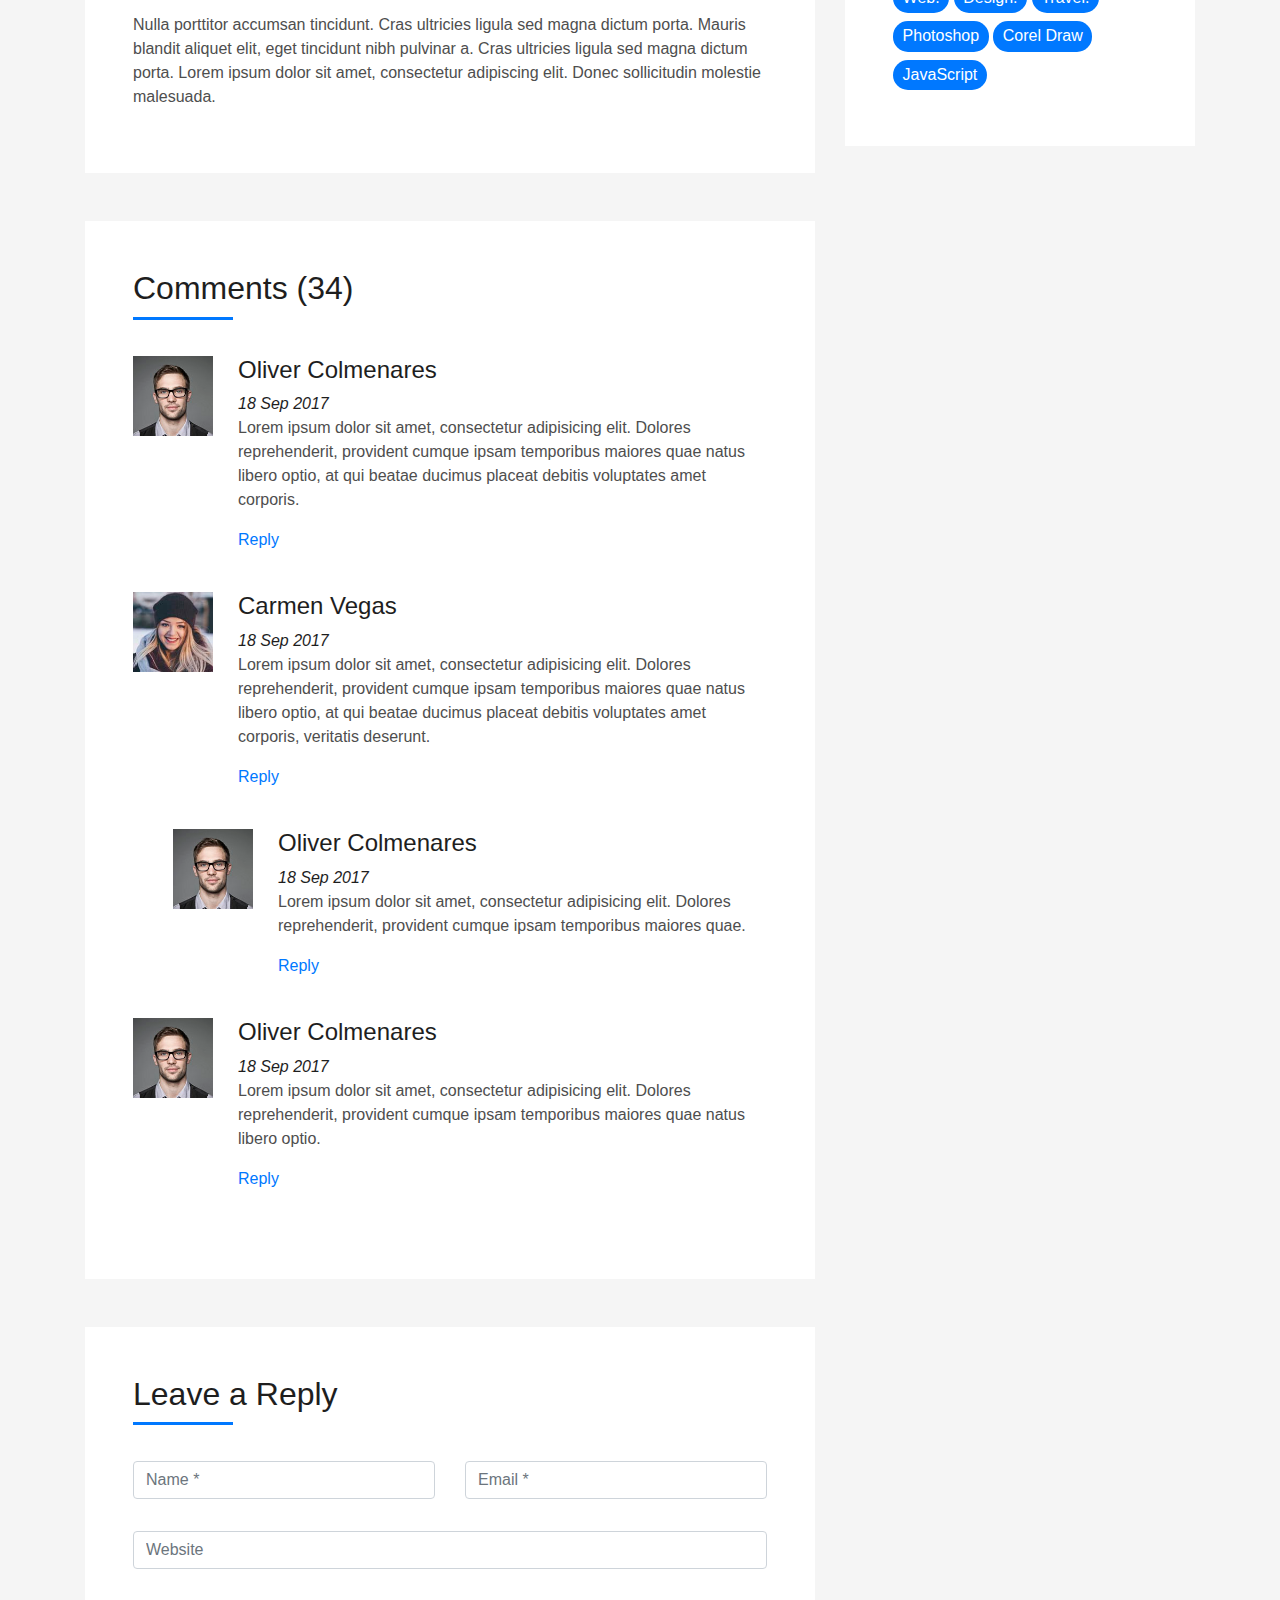
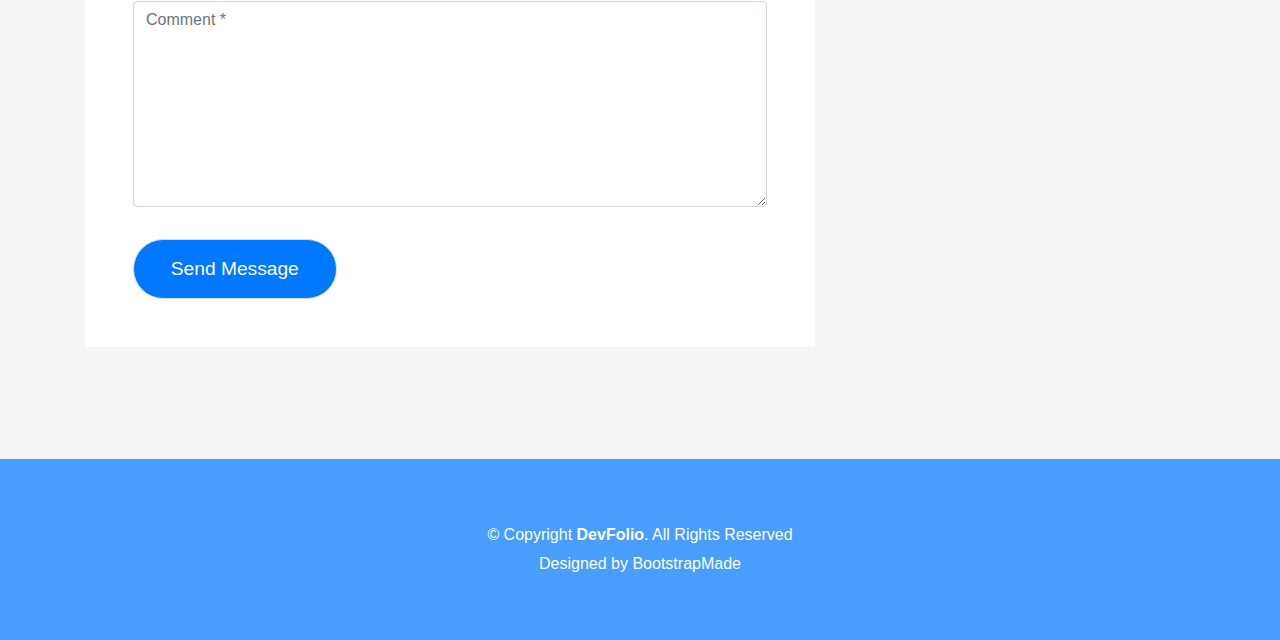
<file: portfolio/blog-single.html>
<!DOCTYPE html>
<html lang="en">
<head>
  <meta charset="utf-8">
  <title>DevFolio Bootstrap Template</title>
  <meta content="width=device-width, initial-scale=1.0" name="viewport">
  <meta content="" name="keywords">
  <meta content="" name="description">

  <!-- Favicons -->
  <link href="img/favicon.png" rel="icon">
  <link href="img/apple-touch-icon.png" rel="apple-touch-icon">

  <!-- Bootstrap CSS File -->
  <link href="lib/bootstrap/css/bootstrap.min.css" rel="stylesheet">

  <!-- Libraries CSS Files -->
  <link href="lib/font-awesome/css/font-awesome.min.css" rel="stylesheet">
  <link href="lib/animate/animate.min.css" rel="stylesheet">
  <link href="lib/ionicons/css/ionicons.min.css" rel="stylesheet">
  <link href="lib/owlcarousel/assets/owl.carousel.min.css" rel="stylesheet">
  <link href="lib/lightbox/css/lightbox.min.css" rel="stylesheet">

  <!-- Main Stylesheet File -->
  <link href="css/style.css" rel="stylesheet">

  <!-- =======================================================
    Theme Name: DevFolio
    Theme URL: https://bootstrapmade.com/devfolio-bootstrap-portfolio-html-template/
    Author: BootstrapMade.com
    License: https://bootstrapmade.com/license/
  ======================================================= -->
</head>

<body>
  <!--/ Nav Star /-->
  <nav class="navbar navbar-b navbar-trans navbar-expand-md fixed-top" id="mainNav">
    <div class="container">
      <a class="navbar-brand js-scroll" href="#page-top">BlasterUp</a>
      <button class="navbar-toggler collapsed" type="button" data-toggle="collapse" data-target="#navbarDefault"
        aria-controls="navbarDefault" aria-expanded="false" aria-label="Toggle navigation">
        <span></span>
        <span></span>
        <span></span>
      </button>
      <div class="navbar-collapse collapse justify-content-end" id="navbarDefault">
        <ul class="navbar-nav">
          <li class="nav-item">
            <a class="nav-link js-scroll" href="index.html">Home</a>
          </li>
          <li class="nav-item">
            <a class="nav-link js-scroll" href="#">About</a>
          </li>
          <li class="nav-item">
            <a class="nav-link js-scroll" href="#">Services</a>
          </li>
          <li class="nav-item">
            <a class="nav-link js-scroll" href="#">Work</a>
          </li>
          <li class="nav-item">
            <a class="nav-link js-scroll" href="#">Blog</a>
          </li>
          <li class="nav-item">
            <a class="nav-link js-scroll" href="#">Contact</a>
          </li>
        </ul>
      </div>
    </div>
  </nav>
  <!--/ Nav End /-->

  <!--/ Intro Skew Star /-->
  <div class="intro intro-single route bg-image" style="background-image: url(img/overlay-bg.jpg)">
    <div class="overlay-mf"></div>
    <div class="intro-content display-table">
      <div class="table-cell">
        <div class="container">
          <h2 class="intro-title mb-4">Blog Details</h2>
          <ol class="breadcrumb d-flex justify-content-center">
            <li class="breadcrumb-item">
              <a href="#">Home</a>
            </li>
            <li class="breadcrumb-item">
              <a href="#">Library</a>
            </li>
            <li class="breadcrumb-item active">Data</li>
          </ol>
        </div>
      </div>
    </div>
  </div>
  <!--/ Intro Skew End /-->

  <!--/ Section Blog-Single Star /-->
  <section class="blog-wrapper sect-pt4" id="blog">
    <div class="container">
      <div class="row">
        <div class="col-md-8">
          <div class="post-box">
            <div class="post-thumb">
              <img src="img/post-1.jpg" class="img-fluid" alt="">
            </div>
            <div class="post-meta">
              <h1 class="article-title">Lorem ipsum dolor sit amet consec tetur adipisicing</h1>
              <ul>
                <li>
                  <span class="ion-ios-person"></span>
                  <a href="#">Jason London</a>
                </li>
                <li>
                  <span class="ion-pricetag"></span>
                  <a href="#">Web Design</a>
                </li>
                <li>
                  <span class="ion-chatbox"></span>
                  <a href="#">14</a>
                </li>
              </ul>
            </div>
            <div class="article-content">
              <p>
                Mauris blandit aliquet elit, eget tincidunt nibh pulvinar a. Cras ultricies ligula sed magna dictum
                porta. Quisque velit
                nisi, pretium ut lacinia in, elementum id enim. Praesent sapien massa, convallis a pellentesque
                nec, egestas non nisi. Vestibulum ante ipsum primis in faucibus orci luctus et ultrices posuere
                cubilia Curae; Donec velit neque, auctor sit amet aliquam vel, ullamcorper sit amet ligula.
                Nulla quis lorem ut libero malesuada feugiat.
              </p>
              <p>
                Nulla porttitor accumsan tincidunt. Cras ultricies ligula sed magna dictum porta. Mauris blandit
                aliquet elit, eget tincidunt
                nibh pulvinar a. Cras ultricies ligula sed magna dictum porta. Lorem ipsum dolor sit amet,
                consectetur adipiscing elit. Donec sollicitudin molestie malesuada.
              </p>
              <p>
                Mauris blandit aliquet elit, eget tincidunt nibh pulvinar a. Lorem ipsum dolor sit amet, consectetur
                adipiscing elit. Praesent
                sapien massa, convallis a pellentesque nec, egestas non nisi. Lorem ipsum dolor sit amet,
                consectetur adipiscing elit. Curabitur arcu erat, accumsan id imperdiet et, porttitor at
                sem. Donec rutrum congue leo eget malesuada.
              </p>
              <p>
                Lorem ipsum dolor sit amet, consectetur adipiscing elit. Nulla quis lorem ut libero malesuada feugiat.
                Curabitur arcu erat,
                accumsan id imperdiet et, porttitor at sem. Vivamus suscipit tortor eget felis porttitor
                volutpat. Vivamus suscipit tortor eget felis porttitor volutpat. Quisque velit nisi, pretium
                ut lacinia in, elementum id enim.
              </p>
              <blockquote class="blockquote">
                <p class="mb-0">Lorem ipsum dolor sit amet, consectetur adipiscing elit. Integer posuere erat a ante.</p>
              </blockquote>
              <p>
                Nulla porttitor accumsan tincidunt. Cras ultricies ligula sed magna dictum porta. Mauris blandit
                aliquet elit, eget tincidunt
                nibh pulvinar a. Cras ultricies ligula sed magna dictum porta. Lorem ipsum dolor sit amet,
                consectetur adipiscing elit. Donec sollicitudin molestie malesuada.
              </p>
            </div>
          </div>
          <div class="box-comments">
            <div class="title-box-2">
              <h4 class="title-comments title-left">Comments (34)</h4>
            </div>
            <ul class="list-comments">
              <li>
                <div class="comment-avatar">
                  <img src="img/testimonial-2.jpg" alt="">
                </div>
                <div class="comment-details">
                  <h4 class="comment-author">Oliver Colmenares</h4>
                  <span>18 Sep 2017</span>
                  <p>
                    Lorem ipsum dolor sit amet, consectetur adipisicing elit. Dolores reprehenderit, provident cumque
                    ipsam temporibus maiores
                    quae natus libero optio, at qui beatae ducimus placeat debitis voluptates amet corporis.
                  </p>
                  <a href="3">Reply</a>
                </div>
              </li>
              <li>
                <div class="comment-avatar">
                  <img src="img/testimonial-4.jpg" alt="">
                </div>
                <div class="comment-details">
                  <h4 class="comment-author">Carmen Vegas</h4>
                  <span>18 Sep 2017</span>
                  <p>
                    Lorem ipsum dolor sit amet, consectetur adipisicing elit. Dolores reprehenderit, provident cumque
                    ipsam temporibus maiores
                    quae natus libero optio, at qui beatae ducimus placeat debitis voluptates amet corporis,
                    veritatis deserunt.
                  </p>
                  <a href="3">Reply</a>
                </div>
              </li>
              <li class="comment-children">
                <div class="comment-avatar">
                  <img src="img/testimonial-2.jpg" alt="">
                </div>
                <div class="comment-details">
                  <h4 class="comment-author">Oliver Colmenares</h4>
                  <span>18 Sep 2017</span>
                  <p>
                    Lorem ipsum dolor sit amet, consectetur adipisicing elit. Dolores reprehenderit, provident cumque
                    ipsam temporibus maiores
                    quae.
                  </p>
                  <a href="3">Reply</a>
                </div>
              </li>
              <li>
                <div class="comment-avatar">
                  <img src="img/testimonial-2.jpg" alt="">
                </div>
                <div class="comment-details">
                  <h4 class="comment-author">Oliver Colmenares</h4>
                  <span>18 Sep 2017</span>
                  <p>
                    Lorem ipsum dolor sit amet, consectetur adipisicing elit. Dolores reprehenderit, provident cumque
                    ipsam temporibus maiores
                    quae natus libero optio.
                  </p>
                  <a href="3">Reply</a>
                </div>
              </li>
            </ul>
          </div>
          <div class="form-comments">
            <div class="title-box-2">
              <h3 class="title-left">
                Leave a Reply
              </h3>
            </div>
            <form class="form-mf">
              <div class="row">
                <div class="col-md-6 mb-3">
                  <div class="form-group">
                    <input type="text" class="form-control input-mf" id="inputName" placeholder="Name *" required>
                  </div>
                </div>
                <div class="col-md-6 mb-3">
                  <div class="form-group">
                    <input type="email" class="form-control input-mf" id="inputEmail1" placeholder="Email *" required>
                  </div>
                </div>
                <div class="col-md-12 mb-3">
                  <div class="form-group">
                    <input type="url" class="form-control input-mf" id="inputUrl" placeholder="Website">
                  </div>
                </div>
                <div class="col-md-12 mb-3">
                  <div class="form-group">
                    <textarea id="textMessage" class="form-control input-mf" placeholder="Comment *" name="message"
                      cols="45" rows="8" required></textarea>
                  </div>
                </div>
                <div class="col-md-12">
                  <button type="submit" class="button button-a button-big button-rouded">Send Message</button>
                </div>
              </div>
            </form>
          </div>
        </div>
        <div class="col-md-4">
          <div class="widget-sidebar sidebar-search">
            <h5 class="sidebar-title">Search</h5>
            <div class="sidebar-content">
              <form>
                <div class="input-group">
                  <input type="text" class="form-control" placeholder="Search for..." aria-label="Search for...">
                  <span class="input-group-btn">
                    <button class="btn btn-secondary btn-search" type="button">
                      <span class="ion-android-search"></span>
                    </button>
                  </span>
                </div>
              </form>
            </div>
          </div>
          <div class="widget-sidebar">
            <h5 class="sidebar-title">Recent Post</h5>
            <div class="sidebar-content">
              <ul class="list-sidebar">
                <li>
                  <a href="#">Atque placeat maiores.</a>
                </li>
                <li>
                  <a href="#">Lorem ipsum dolor sit amet consectetur</a>
                </li>
                <li>
                  <a href="#">Nam quo autem exercitationem.</a>
                </li>
                <li>
                  <a href="#">Atque placeat maiores nam quo autem</a>
                </li>
                <li>
                  <a href="#">Nam quo autem exercitationem.</a>
                </li>
              </ul>
            </div>
          </div>
          <div class="widget-sidebar">
            <h5 class="sidebar-title">Archives</h5>
            <div class="sidebar-content">
              <ul class="list-sidebar">
                <li>
                  <a href="#">September, 2017.</a>
                </li>
                <li>
                  <a href="#">April, 2017.</a>
                </li>
                <li>
                  <a href="#">Nam quo autem exercitationem.</a>
                </li>
                <li>
                  <a href="#">Atque placeat maiores nam quo autem</a>
                </li>
                <li>
                  <a href="#">Nam quo autem exercitationem.</a>
                </li>
              </ul>
            </div>
          </div>
          <div class="widget-sidebar widget-tags">
            <h5 class="sidebar-title">Tags</h5>
            <div class="sidebar-content">
              <ul>
                <li>
                  <a href="#">Web.</a>
                </li>
                <li>
                  <a href="#">Design.</a>
                </li>
                <li>
                  <a href="#">Travel.</a>
                </li>
                <li>
                  <a href="#">Photoshop</a>
                </li>
                <li>
                  <a href="#">Corel Draw</a>
                </li>
                <li>
                  <a href="#">JavaScript</a>
                </li>
              </ul>
            </div>
          </div>
        </div>
      </div>
    </div>
  </section>
  <!--/ Section Blog-Single End /-->

  <!--/ Section Contact-Footer Star /-->
  <section class="paralax-mf footer-paralax bg-image sect-mt4 route" style="background-image: url(img/overlay-bg.jpg)">
    <div class="overlay-mf"></div>
    <footer>
      <div class="container">
        <div class="row">
          <div class="col-sm-12">
            <div class="copyright-box">
              <p class="copyright">&copy; Copyright <strong>DevFolio</strong>. All Rights Reserved</p>
              <div class="credits">
                <!--
                  All the links in the footer should remain intact.
                  You can delete the links only if you purchased the pro version.
                  Licensing information: https://bootstrapmade.com/license/
                  Purchase the pro version with working PHP/AJAX contact form: https://bootstrapmade.com/buy/?theme=DevFolio
                -->
                Designed by <a href="https://bootstrapmade.com/">BootstrapMade</a>
              </div>
            </div>
          </div>
        </div>
      </div>
    </footer>
  </section>
  <!--/ Section Contact-footer End /-->

  <a href="#" class="back-to-top"><i class="fa fa-chevron-up"></i></a>
  <div id="preloader"></div>

  <!-- JavaScript Libraries -->
  <script src="lib/jquery/jquery.min.js"></script>
  <script src="lib/jquery/jquery-migrate.min.js"></script>
  <script src="lib/popper/popper.min.js"></script>
  <script src="lib/bootstrap/js/bootstrap.min.js"></script>
  <script src="lib/easing/easing.min.js"></script>
  <script src="lib/counterup/jquery.waypoints.min.js"></script>
  <script src="lib/counterup/jquery.counterup.js"></script>
  <script src="lib/owlcarousel/owl.carousel.min.js"></script>
  <script src="lib/lightbox/js/lightbox.min.js"></script>
  <script src="lib/typed/typed.min.js"></script>
  <!-- Contact Form JavaScript File -->
  <script src="contactform/contactform.js"></script>

  <!-- Template Main Javascript File -->
  <script src="js/main.js"></script>

</body>
</html>
</file>
<file: portfolio/css/style.css>
/*
  Theme Name: DevFolio
  Theme URL: https://bootstrapmade.com/devfolio-bootstrap-portfolio-html-template/
  Author: BootstrapMade.com
  License: https://bootstrapmade.com/license/
*/

/*======================================
//--//-->   STYLES GENERALES
======================================*/

body {
  background-color: #f5f5f5;
  color: #4e4e4e;
}

h1,
h2,
h3,
h4,
h5,
h6 {
  color: #1e1e1e;
}

a {
  color: #1e1e1e;
  transition: all 0.5s ease-in-out;
}

a:hover {
  color: #0078ff;
  text-decoration: none;
  transition: all 0.5s ease-in-out;
}

.p-r {
  position: relative;
}

.color-a {
  color: #0078ff;
}

.color-d {
  color: #f5f5f5;
}

.color-text-a {
  color: #4e4e4e;
}

.box-shadow,
.paralax-mf,
.service-box,
.work-box,
.card-blog {
  box-shadow: 0 13px 8px -10px rgba(0, 0, 0, 0.1);
}

.box-shadow-a,
.button:hover {
  box-shadow: 0 0 0 4px #cde1f8;
}

.display-5 {
  font-size: 2.5rem;
  font-weight: 300;
  line-height: 1.1;
}

.display-6 {
  font-size: 2rem;
  font-weight: 300;
  line-height: 1.1;
}

.avatar {
  width: 32px;
  height: 32px;
  margin-right: 4px;
  overflow: hidden;
}

.bg-image {
  background-repeat: no-repeat;
  background-attachment: fixed;
  background-size: cover;
  background-position: center center;
}

.overlay-mf {
  background-color: #0078ff;
}

.overlay-mf {
  position: absolute;
  top: 0;
  left: 0px;
  padding: 0;
  height: 100%;
  width: 100%;
  opacity: .7;
}

.paralax-mf {
  position: relative;
  padding: 8rem 0;
}

.display-table {
  width: 100%;
  height: 100%;
  display: table;
}

.table-cell {
  display: table-cell;
  vertical-align: middle;
}

/*--/ Sections /--*/

.sect-4 {
  padding: 4rem 0;
}

.sect-pt4 {
  padding-top: 4rem;
}

.sect-mt4 {
  margin-top: 4rem;
}

/*--/ Title s /--*/

.title-s {
  font-weight: 600;
  color: #1e1e1e;
  font-size: 1.1rem;
}

/*--/ Title A /--*/

.title-box {
  margin-bottom: 4rem;
}

.title-a {
  font-size: 3rem;
  font-weight: bold;
  text-transform: uppercase;
}

.subtitle-a {
  color: #4e4e4e;
}

.line-mf {
  width: 40px;
  height: 5px;
  background-color: #0078ff;
  margin: 0 auto;
}

/*--/ Title Left /--*/

.title-box-2 {
  margin-bottom: 3rem;
}

.title-left {
  font-size: 2rem;
  position: relative;
}

.title-left:before {
  content: '';
  position: absolute;
  height: 3px;
  background-color: #0078ff;
  width: 100px;
  bottom: -12px;
}

/*------/ Box /------*/

.box-pl2 {
  padding-left: 2rem;
}

.box-shadow-full {
  padding: 3rem 1.25rem;
  position: relative;
  background-color: #fff;
  margin-bottom: 3rem;
  z-index: 2;
  box-shadow: 0 1px 1px 0 rgba(0, 0, 0, 0.06), 0 2px 5px 0 rgba(0, 0, 0, 0.2);
}

/*------/ Socials /------*/

.socials {
  padding: 1.5rem 0;
}

.socials ul li {
  display: inline-block;
}

.socials .ico-circle {
  height: 40px;
  width: 40px;
  font-size: 1.7rem;
  border-radius: 50%;
  line-height: 1.4;
  margin: 0 15px 0 0;
  box-shadow: 0 0 0 3px #0078ff;
  transition: all 500ms ease;
}

.socials .ico-circle:hover {
  background-color: #0078ff;
  color: #fff;
  box-shadow: 0 0 0 3px #cde1f8;
  transition: all 500ms ease;
}

/*------/ Ul resect /------*/

.ul-resect,
.socials ul,
.list-ico,
.blog-wrapper .post-meta ul,
.box-comments .list-comments,
.widget-sidebar .list-sidebar,
.widget-tags ul {
  list-style: none;
  padding-left: 0;
  margin-bottom: 0;
}

.list-ico {
  line-height: 2;
}

.list-ico span {
  color: #0078ff;
  margin-right: 10px;
}

/*------/ Ico Circle /------*/

.ico-circle {
  height: 100px;
  width: 100px;
  font-size: 2rem;
  border-radius: 50%;
  line-height: 1.55;
  margin: 0 auto;
  text-align: center;
  box-shadow: 0 0 0 10px #0078ff;
  display: block;
}

/*------/ Owl Carousel /------*/

.owl-theme .owl-dots {
  text-align: center;
  margin-top: 18px;
}

.owl-theme .owl-dots .owl-dot {
  display: inline-block;
}

.owl-theme .owl-dots .owl-dot span {
  width: 18px;
  height: 7px;
  margin: 5px 5px;
  background: #cde1f8;
  border: 0px solid #cde1f8;
  display: block;
  transition: all 0.6s ease-in-out;
  cursor: pointer;
}

.owl-theme .owl-dots .owl-dot:hover span {
  background-color: #cde1f8;
}

.owl-theme .owl-dots .owl-dot.active span {
  background-color: #1B1B1B;
  width: 25px;
}

/*--/ Scrolltop s /--*/

.scrolltop-mf {
  position: relative;
  display: none;
}

.scrolltop-mf span {
  z-index: 999;
  position: fixed;
  width: 42px;
  height: 42px;
  background-color: #0078ff;
  opacity: .7;
  font-size: 1.6rem;
  line-height: 1.5;
  text-align: center;
  color: #fff;
  top: auto;
  left: auto;
  right: 30px;
  bottom: 50px;
  cursor: pointer;
  border-radius: 50%;
}

/* Back to top button */

.back-to-top {
  position: fixed;
  display: none;
  background: #0078ff;
  color: #fff;
  width: 44px;
  height: 44px;
  text-align: center;
  line-height: 1;
  font-size: 16px;
  border-radius: 50%;
  right: 15px;
  bottom: 15px;
  transition: background 0.5s;
  z-index: 11;
}

.back-to-top i {
  padding-top: 12px;
  color: #fff;
}

/* Prelaoder */

#preloader {
  position: fixed;
  top: 0;
  left: 0;
  right: 0;
  bottom: 0;
  z-index: 9999;
  overflow: hidden;
  background: #fff;
}

#preloader:before {
  content: "";
  position: fixed;
  top: calc(50% - 30px);
  left: calc(50% - 30px);
  border: 6px solid #f2f2f2;
  border-top: 6px solid #0078ff;
  border-radius: 50%;
  width: 60px;
  height: 60px;
  -webkit-animation: animate-preloader 1s linear infinite;
  animation: animate-preloader 1s linear infinite;
}

@-webkit-keyframes animate-preloader {
  0% {
    -webkit-transform: rotate(0deg);
    transform: rotate(0deg);
  }

  100% {
    -webkit-transform: rotate(360deg);
    transform: rotate(360deg);
  }
}

@keyframes animate-preloader {
  0% {
    -webkit-transform: rotate(0deg);
    transform: rotate(0deg);
  }

  100% {
    -webkit-transform: rotate(360deg);
    transform: rotate(360deg);
  }
}

/*======================================
//--//-->   NAVBAR
======================================*/

.navbar-b {
  transition: all .5s ease-in-out;
  background-color: transparent;
  padding-top: 1.563rem;
  padding-bottom: 1.563rem;
}

.navbar-b.navbar-reduce {
  box-shadow: 0px 6px 9px 0px rgba(0, 0, 0, 0.06);
}

.navbar-b.navbar-trans .nav-item,
.navbar-b.navbar-reduce .nav-item {
  position: relative;
  padding-right: 10px;
  padding-left: 0;
}

.navbar-b.navbar-trans .nav-link,
.navbar-b.navbar-reduce .nav-link {
  color: #fff;
  text-transform: uppercase;
  font-weight: 600;
}

.navbar-b.navbar-trans .nav-link:before,
.navbar-b.navbar-reduce .nav-link:before {
  content: '';
  position: absolute;
  margin-left: 0px;
  width: 0%;
  bottom: 0;
  left: 0;
  height: 2px;
  transition: all 500ms ease;
}

.navbar-b.navbar-trans .nav-link:hover,
.navbar-b.navbar-reduce .nav-link:hover {
  color: #1B1B1B;
}

.navbar-b.navbar-trans .nav-link:hover:before,
.navbar-b.navbar-reduce .nav-link:hover:before {
  width: 35px;
}

.navbar-b.navbar-trans .show > .nav-link:before,
.navbar-b.navbar-trans .active > .nav-link:before,
.navbar-b.navbar-trans .nav-link.show:before,
.navbar-b.navbar-trans .nav-link.active:before,
.navbar-b.navbar-reduce .show > .nav-link:before,
.navbar-b.navbar-reduce .active > .nav-link:before,
.navbar-b.navbar-reduce .nav-link.show:before,
.navbar-b.navbar-reduce .nav-link.active:before {
  width: 35px;
}

.navbar-b.navbar-trans .nav-link:before {
  background-color: #fff;
}

.navbar-b.navbar-trans .nav-link:hover {
  color: #fff;
}

.navbar-b.navbar-trans .show > .nav-link,
.navbar-b.navbar-trans .active > .nav-link,
.navbar-b.navbar-trans .nav-link.show,
.navbar-b.navbar-trans .nav-link.active {
  color: #fff;
}

.navbar-b.navbar-reduce {
  transition: all .5s ease-in-out;
  background-color: #fff;
  padding-top: 15px;
  padding-bottom: 15px;
}

.navbar-b.navbar-reduce .nav-link {
  color: #0078ff;
}

.navbar-b.navbar-reduce .nav-link:before {
  background-color: #0078ff;
}

.navbar-b.navbar-reduce .nav-link:hover {
  color: #0078ff;
}

.navbar-b.navbar-reduce .show > .nav-link,
.navbar-b.navbar-reduce .active > .nav-link,
.navbar-b.navbar-reduce .nav-link.show,
.navbar-b.navbar-reduce .nav-link.active {
  color: #0078ff;
}

.navbar-b.navbar-reduce .navbar-brand {
  color: #0078ff;
}

.navbar-b.navbar-reduce .navbar-toggler span {
  background-color: #1B1B1B;
}

.navbar-b .navbar-brand {
  color: #fff;
  font-size: 1.6rem;
  font-weight: 600;
}

.navbar-b .navbar-nav .dropdown-item.show .dropdown-menu,
.navbar-b .dropdown.show .dropdown-menu,
.navbar-b .dropdown-btn.show .dropdown-menu {
  -webkit-transform: translate3d(0px, 0px, 0px);
  transform: translate3d(0px, 0px, 0px);
  visibility: visible !important;
}

.navbar-b .dropdown-menu {
  margin: 1.12rem 0 0;
  border-radius: 0;
}

.navbar-b .dropdown-menu .dropdown-item {
  padding: .7rem 1.7rem;
  transition: all 500ms ease;
}

.navbar-b .dropdown-menu .dropdown-item:hover {
  background-color: #0078ff;
  color: #fff;
  transition: all 500ms ease;
}

.navbar-b .dropdown-menu .dropdown-item.active {
  background-color: #0078ff;
}

/*--/ Hamburger Navbar /--*/

.navbar-toggler {
  position: relative;
}

.navbar-toggler:focus,
.navbar-toggler:active {
  outline: 0;
}

.navbar-toggler span {
  display: block;
  background-color: #fff;
  height: 3px;
  width: 25px;
  margin-top: 4px;
  margin-bottom: 4px;
  -webkit-transform: rotate(0deg);
  transform: rotate(0deg);
  left: 0;
  opacity: 1;
}

.navbar-toggler span:nth-child(1),
.navbar-toggler span:nth-child(3) {
  transition: -webkit-transform .35s ease-in-out;
  transition: transform .35s ease-in-out;
  transition: transform .35s ease-in-out, -webkit-transform .35s ease-in-out;
}

.navbar-toggler:not(.collapsed) span:nth-child(1) {
  position: absolute;
  left: 12px;
  top: 10px;
  -webkit-transform: rotate(135deg);
  transform: rotate(135deg);
  opacity: 0.9;
}

.navbar-toggler:not(.collapsed) span:nth-child(2) {
  height: 12px;
  visibility: hidden;
  background-color: transparent;
}

.navbar-toggler:not(.collapsed) span:nth-child(3) {
  position: absolute;
  left: 12px;
  top: 10px;
  -webkit-transform: rotate(-135deg);
  transform: rotate(-135deg);
  opacity: 0.9;
}

/*======================================
//--//-->   INTRO
======================================*/

.intro {
  height: 100vh;
  position: relative;
  color: #fff;
}

.intro .intro-content {
  text-align: center;
  position: absolute;
}

.intro .overlay-itro {
  background-color: rgba(0, 0, 0, 0.6);
  position: absolute;
  top: 0;
  left: 0px;
  padding: 0;
  height: 100%;
  width: 100%;
  opacity: .9;
}

.intro .intro-title {
  color: #fff;
  font-weight: 600;
  font-size: 3rem;
}

.intro .intro-subtitle {
  font-size: 1.5rem;
  font-weight: 300;
}

.intro .text-slider-items {
  display: none;
}

.intro-single {
  height: 350px;
}

.intro-single .intro-content {
  margin-top: 30px;
}

.intro-single .intro-title {
  text-transform: uppercase;
  font-size: 3rem;
}

.intro-single .breadcrumb {
  background-color: transparent;
  color: #0078ff;
}

.intro-single .breadcrumb .breadcrumb-item:before {
  color: #cde1f8;
}

.intro-single .breadcrumb .breadcrumb-item.active {
  color: #cde1f8;
}

.intro-single .breadcrumb a {
  color: #fff;
}

/*======================================
//--//-->   ABOUT
======================================*/

.about-mf .box-shadow-full {
  padding-top: 4rem;
  padding-bottom: 4rem;
}

.about-mf .about-img {
  margin-bottom: 2rem;
}

.about-mf .about-img img {
  margin-left: 10px;
}

.skill-mf span {
  color: #4e4e4e;
}

.skill-mf .progress {
  background-color: #cde1f8;
  margin: .5rem 0 1.2rem 0;
  border-radius: 0;
  height: .7rem;
}

.skill-mf .progress .progress-bar {
  height: .7rem;
  background-color: #0078ff;
}

/*======================================
//--//-->   SERVICES
======================================*/

.service-box {
  background-color: #fff;
  padding: 2.5rem 1.3rem;
  border-radius: 1rem;
  margin-bottom: 3rem;
}

.service-box:hover .ico-circle {
  transition: all 500ms ease;
  color: #fff;
  background-color: #0078ff;
  box-shadow: 0 0 0 10px #cde1f8;
}

.service-box .service-ico {
  margin-bottom: 1rem;
  color: #1e1e1e;
}

.service-box .ico-circle {
  transition: all 500ms ease;
  font-size: 4rem;
}

.service-box .s-title {
  font-size: 1.4rem;
  text-transform: uppercase;
  text-align: center;
  padding: .4rem 0;
}

.service-box .s-description {
  color: #4e4e4e;
}

/*======================================
//--//-->   COUNTER
======================================*/

.counter-box {
  color: #fff;
  text-align: center;
}

.counter-ico {
  margin-bottom: 1rem;
}

.counter-ico .ico-circle {
  height: 60px;
  width: 60px;
  line-height: 1.8;
  box-shadow: 0 0 0 10px #cde1f8;
}

.counter-num .counter {
  font-size: 2rem;
  margin-bottom: 0;
}

/*======================================
//--//-->   PORTFOLIO
======================================*/

.work-box {
  margin-bottom: 3rem;
  -webkit-backface-visibility: hidden;
  backface-visibility: hidden;
  background-color: #fff;
}

.work-box:hover img {
  -webkit-transform: scale(1.3);
  transform: scale(1.3);
}

.work-img {
  display: block;
  overflow: hidden;
}

.work-img img {
  transition: all 1s;
}

.work-content {
  padding: 2rem 3% 1rem 4%;
}

.work-content .w-more {
  color: #4e4e4e;
  font-size: .8rem;
}

.work-content .w-more .w-ctegory {
  color: #0078ff;
}

.work-content .w-like {
  font-size: 2.5rem;
  color: #0078ff;
  float: right;
}

.work-content .w-like a {
  color: #0078ff;
}

.work-content .w-like .num-like {
  font-size: .7rem;
}

.w-title {
  font-size: 1.2rem;
}

/*======================================
//--//-->   TESTIMONIALS
======================================*/

.testimonials .owl-carousel .owl-item img {
  width: auto;
}

.testimonial-box {
  color: #fff;
  text-align: center;
}

.testimonial-box .author-test {
  margin-top: 1rem;
}

.testimonial-box .author-test img {
  margin: 0 auto;
}

.testimonial-box .author {
  color: #fff;
  text-transform: uppercase;
  font-weight: 600;
  margin: 1rem 0;
  display: block;
  font-size: 1.4rem;
}

.testimonial-box .comit {
  font-size: 2rem;
  color: #0078ff;
  background-color: #fff;
  width: 52px;
  height: 52px;
  display: block;
  margin: 0 auto;
  border-radius: 50%;
  line-height: 1.6;
}

/*======================================
//--//-->   BLOG
======================================*/

.card-blog .card-body {
  position: relative;
}

.card-blog .card-category-box {
  position: absolute;
  text-align: center;
  top: -16px;
  left: 15px;
  right: 15px;
  line-height: 25px;
  overflow: hidden;
}

.card-blog .card-category {
  display: inline-block;
  color: #fff;
  padding: 0 15px 5px;
  overflow: hidden;
  background-color: #0078ff;
  border-radius: 4px;
}

.card-blog .card-category .category {
  color: #fff;
  display: inline-block;
  text-transform: uppercase;
  font-size: .7rem;
  letter-spacing: .1px;
  margin-bottom: 0;
}

.card-blog .card-title {
  font-size: 1.3rem;
  margin-top: .6rem;
}

.card-blog .card-description {
  color: #4e4e4e;
}

.card-blog .post-author {
  display: inline-block;
}

.card-blog .post-date {
  color: #4e4e4e;
  display: inline-block;
  float: right;
}

/*======================================
//--//-->   BLOG-SINGLE
======================================*/

.post-box,
.form-comments,
.box-comments,
.widget-sidebar {
  padding: 2rem;
  background-color: #fff;
  margin-bottom: 3rem;
}

.blog-wrapper .article-title {
  font-size: 1.5rem;
}

.blog-wrapper .post-meta {
  margin: 1rem 0;
}

.blog-wrapper .post-meta ul {
  border-left: 4px solid #0078ff;
  margin-top: 1rem;
}

.blog-wrapper .post-meta ul li {
  display: inline-block;
  margin-left: 15px;
}

.blog-wrapper .post-meta ul a {
  color: #0078ff;
}

.blog-wrapper .post-meta ul span {
  color: #1e1e1e;
}

.blog-wrapper .blockquote {
  border-left: 4px solid #0078ff;
  padding: 18px;
  font-style: italic;
}

/*------/ Comments /------*/

.box-comments .list-comments li {
  padding-bottom: 40px;
}

.box-comments .list-comments .comment-avatar {
  display: table-cell;
  vertical-align: top;
}

.box-comments .list-comments .comment-avatar img {
  width: 80px;
  height: 80px;
}

.box-comments .list-comments .comment-author {
  font-size: 1.3rem;
}

.box-comments .list-comments .comment-details {
  display: table-cell;
  vertical-align: top;
  padding-left: 25px;
}

.box-comments .list-comments a {
  color: #0078ff;
}

.box-comments .list-comments span {
  color: #1e1e1e;
  font-style: italic;
}

.box-comments .comment-children {
  margin-left: 40px;
}

/*------/ Sidebar /------*/

.widget-sidebar .sidebar-title {
  font-size: 1.6rem;
  font-weight: 600;
  border-left: 5px solid #0078ff;
  padding-left: 15px;
  text-transform: uppercase;
  margin-bottom: 1.5rem;
}

.widget-sidebar .list-sidebar li {
  position: relative;
  padding: 6px 0 6px 24px;
}

.widget-sidebar .list-sidebar li:before {
  position: absolute;
  content: "";
  width: 10px;
  height: 1px;
  left: 0;
  background-color: #0078ff;
  top: 20px;
}

.sidebar-search input {
  background-color: #fff;
  border-radius: 0;
  transition: all 0.5s ease-in-out;
}

.sidebar-search .btn-search {
  background-color: #0078ff;
  border-color: #0078ff;
  border-radius: 0;
  padding-left: 20px;
  padding-right: 20px;
}

.widget-tags ul li {
  display: inline-block;
  background-color: #0078ff;
  padding: .2rem .6rem;
  margin-bottom: .5rem;
  border-radius: 15px;
}

.widget-tags ul li a {
  color: #fff;
}

/*======================================
//--//-->   CONTACT
======================================*/

.footer-paralax {
  padding: 4rem 0 0 0;
}

.contact-mf {
  margin-top: 4rem;
}

/*======================================
//--//-->   FOOTER
======================================*/

footer {
  text-align: center;
  color: #fff;
  padding-bottom: 4rem;
}

footer .copyright {
  margin-bottom: .3rem;
}

footer .credits {
  margin-bottom: 0;
}

footer .credits a {
  color: #fff;
}

/*======================================
//--//-->   CONtaCT FORM
======================================*/

#sendmessage {
  color: #0078ff;
  border: 1px solid #0078ff;
  display: none;
  text-align: center;
  padding: 15px;
  font-weight: 600;
  margin-bottom: 15px;
}

#errormessage {
  color: red;
  display: none;
  border: 1px solid red;
  text-align: center;
  padding: 15px;
  font-weight: 600;
  margin-bottom: 15px;
}

#sendmessage.show,
#errormessage.show,
.show {
  display: block;
}

.validation {
  color: red;
  display: none;
  margin: 0 0 20px;
  font-weight: 400;
  font-size: 13px;
}

/*======================================
//--//-->   BUTTON
======================================*/

.button {
  display: inline-block;
  padding: .3rem .6rem;
  text-align: center;
  vertical-align: middle;
  -webkit-user-select: none;
  -moz-user-select: none;
  -ms-user-select: none;
  user-select: none;
  font-size: 1rem;
  border-radius: .3rem;
  border: 1px solid transparent;
  transition: all 500ms ease;
  cursor: pointer;
}

.button:focus {
  outline: 0;
}

.button:hover {
  background-color: #0062d3;
  color: #fff;
  transition: all 500ms ease;
}

.button-a {
  background-color: #0078ff;
  color: #fff;
  border-color: #cde1f8;
}

.button-big {
  padding: .9rem 2.3rem;
  font-size: 1.2rem;
}

.button-rouded {
  border-radius: 5rem;
}

.btn-lg {
  padding: .5rem 1rem;
  font-size: 1.25rem;
  line-height: 1.5;
  border-radius: .3rem;
}

@media (min-width: 577px) {
  .counter-box {
    margin-bottom: 1.8rem;
  }
}

@media (min-width: 767px) {
  .about-mf .box-pl2 {
    margin-top: 3rem;
    padding-left: 0rem;
  }

  .card-blog {
    margin-bottom: 3rem;
  }

  .contact-mf .box-pl2 {
    margin-top: 3rem;
    padding-left: 0rem;
  }
}

@media (min-width: 768px) {
  .box-shadow-full {
    padding: 3rem;
  }

  .navbar-b.navbar-trans .nav-item,
  .navbar-b.navbar-reduce .nav-item {
    padding-left: 10px;
  }

  .navbar-b.navbar-trans .nav-link:before,
  .navbar-b.navbar-reduce .nav-link:before {
    margin-left: 18px;
  }

  .intro .intro-title {
    font-size: 4.5rem;
  }

  .intro .intro-subtitle {
    font-size: 2.5rem;
  }

  .intro-single .intro-title {
    font-size: 3.5rem;
  }

  .testimonial-box .description {
    padding: 0 5rem;
  }

  .post-box,
  .form-comments,
  .box-comments,
  .widget-sidebar {
    padding: 3rem;
  }

  .blog-wrapper .article-title {
    font-size: 1.9rem;
  }

  .box-comments .list-comments .comment-author {
    font-size: 1.5rem;
  }
}

@media (min-width: 992px) {
  .testimonial-box .description {
    padding: 0 8rem;
  }
}

@media (min-width: 1200px) {
  .testimonial-box .description {
    padding: 0 13rem;
  }
}

@media (max-width: 768px) {
  .back-to-top {
    bottom: 15px;
  }
}
</file>
